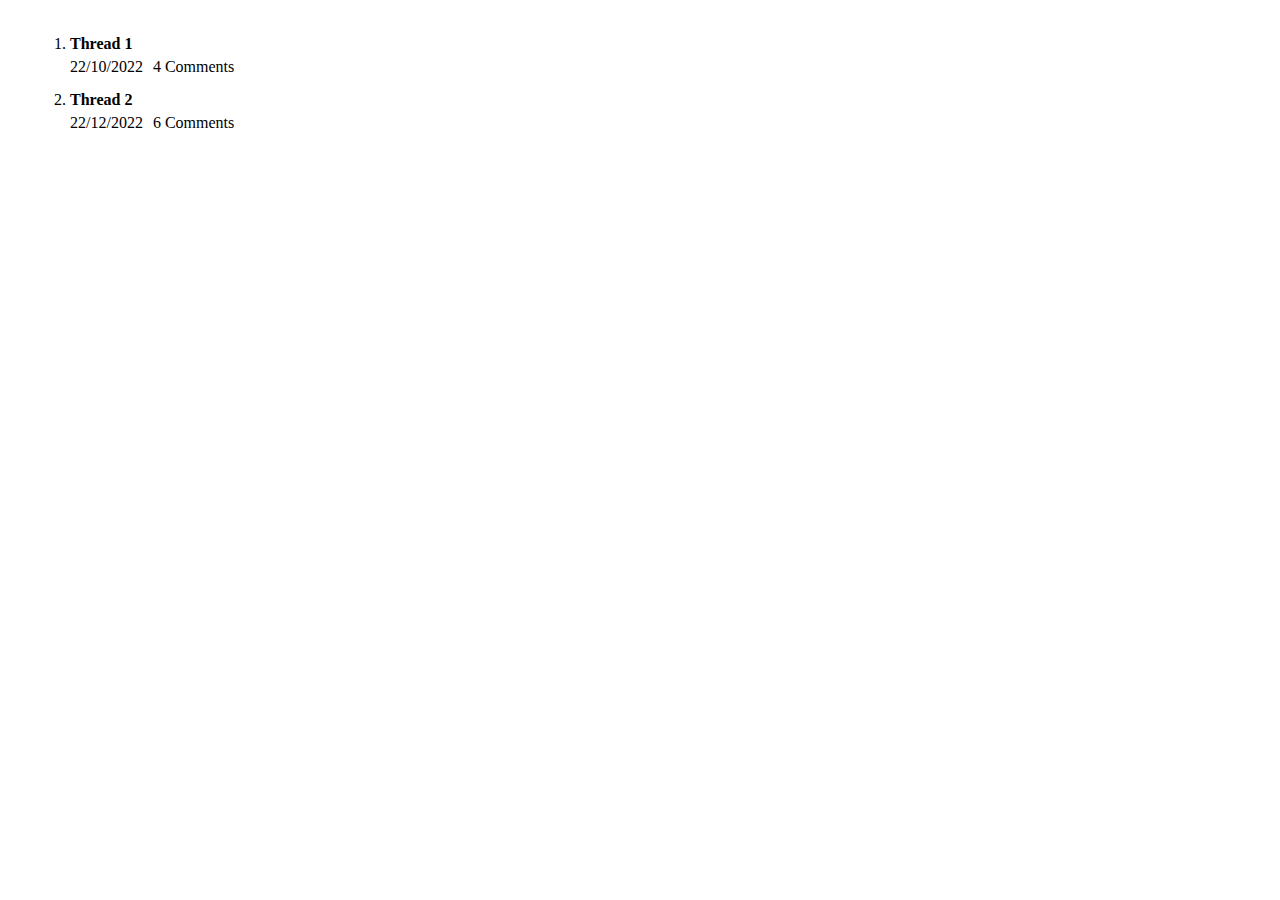
<file: community/index.html>
<!DOCTYPE html>
<html lang="en">
<head>
    <meta charset="UTF-8">
    <meta http-equiv="X-UA-Compatible" content="IE=edge">
    <meta name="viewport" content="width=device-width, initial-scale=1.0">
    <title>Peti | Community</title>
</head>
<body>
      <ol>
        <li class="row">
            <a href="/item">
                <h4 class="title">
                    Thread 1
                </h4>
                <div class="bottom">
                    <p class="timestamp">
                        22/10/2022
                    </p>
                    <p class="comment-count">
                        4 Comments
                    </p>
                </div>
            </a>
        </li>

        <li class="row">
            <a href="/item">
                <h4 class="title">
                    Thread 2
                </h4>
                <div class="bottom">
                    <p class="timestamp">
                        22/12/2022
                    </p>
                    <p class="comment-count">
                        6 Comments
                    </p>
                </div>
            </a>
        </li>
      </ol>
      <style>
        body {
            margin: 30px;
        }
        a {
            text-decoration: none;
            color: black;
        }
        h4 {
            margin: 0; 
        }
        p {
            margin: 5px 0;
        }
        .top-bar {
            background-color: skyblue;
            padding: 0 40px;
        }
        .row {
            padding: 5px 0;
        }
        .bottom {
            display: flex;
        }
        .timestamp {
            padding-right: 10px;
        }
      </style>
</body>
</html>
</file>
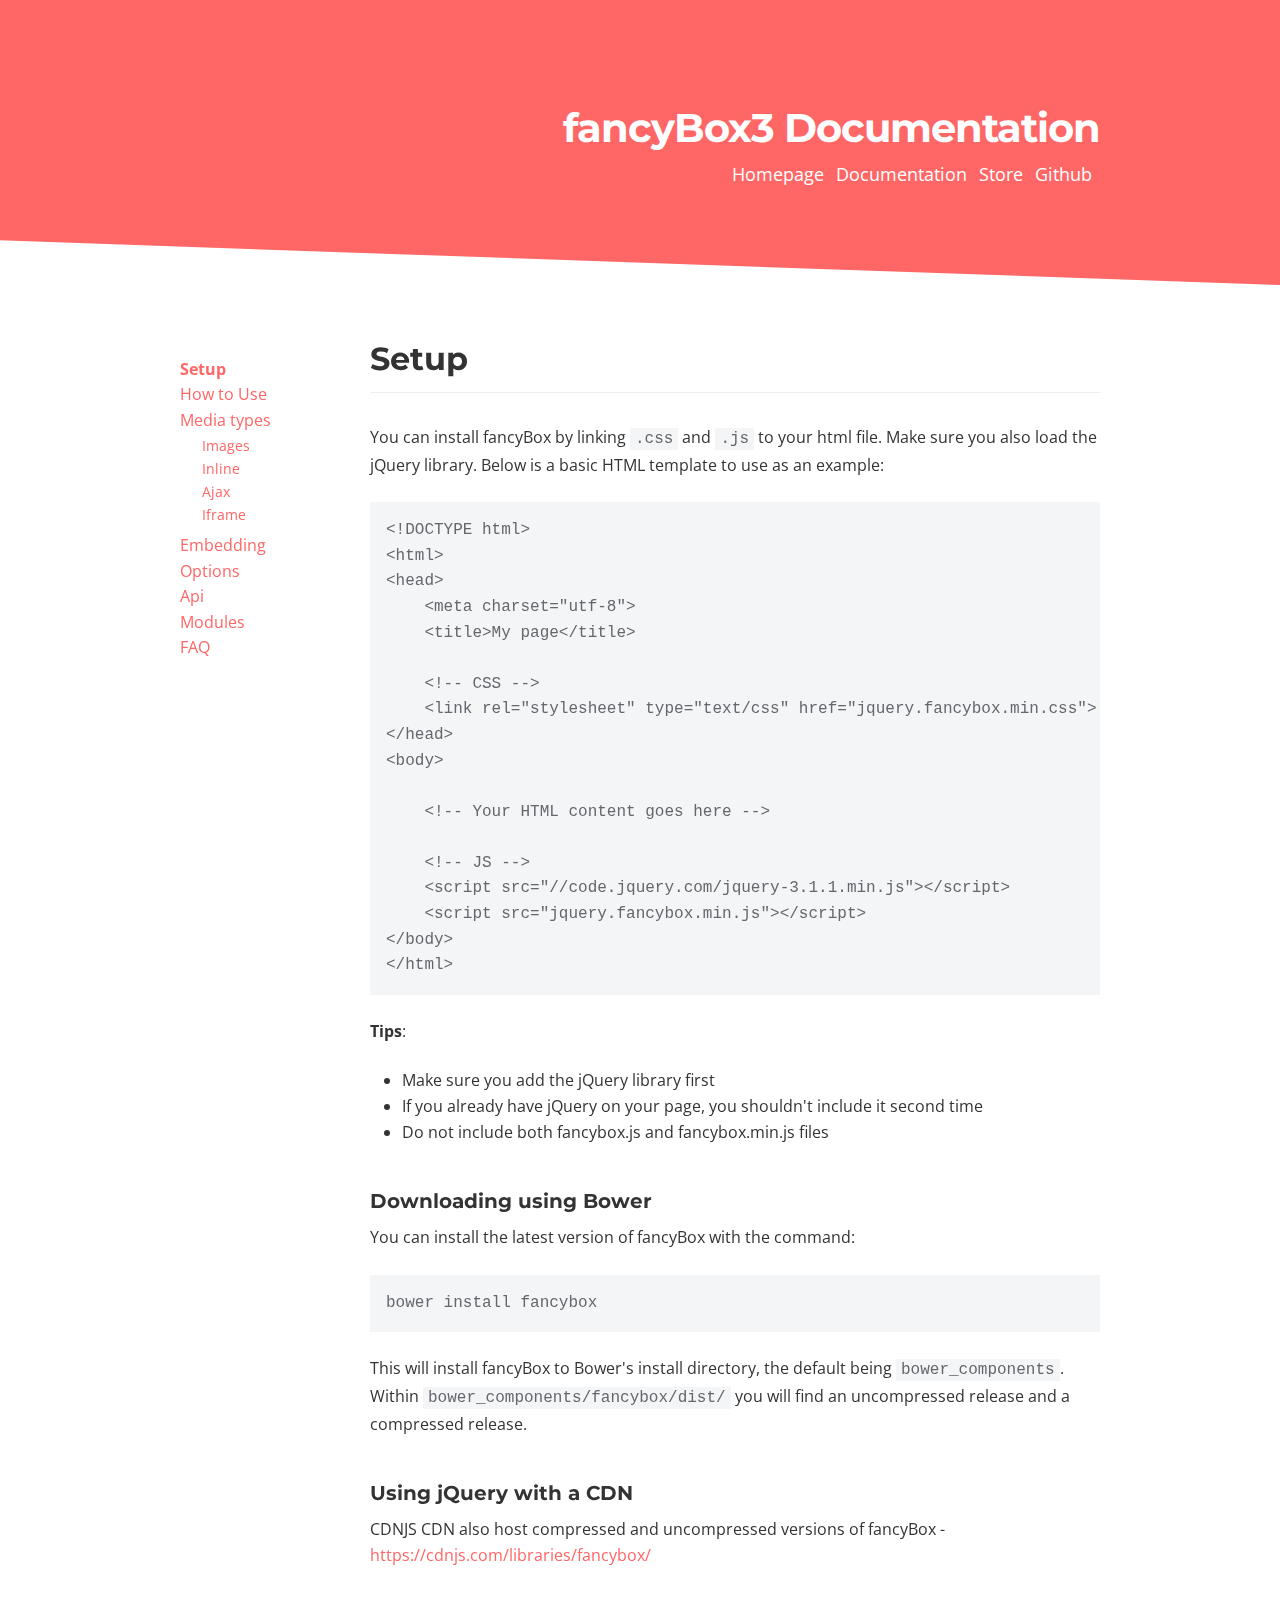
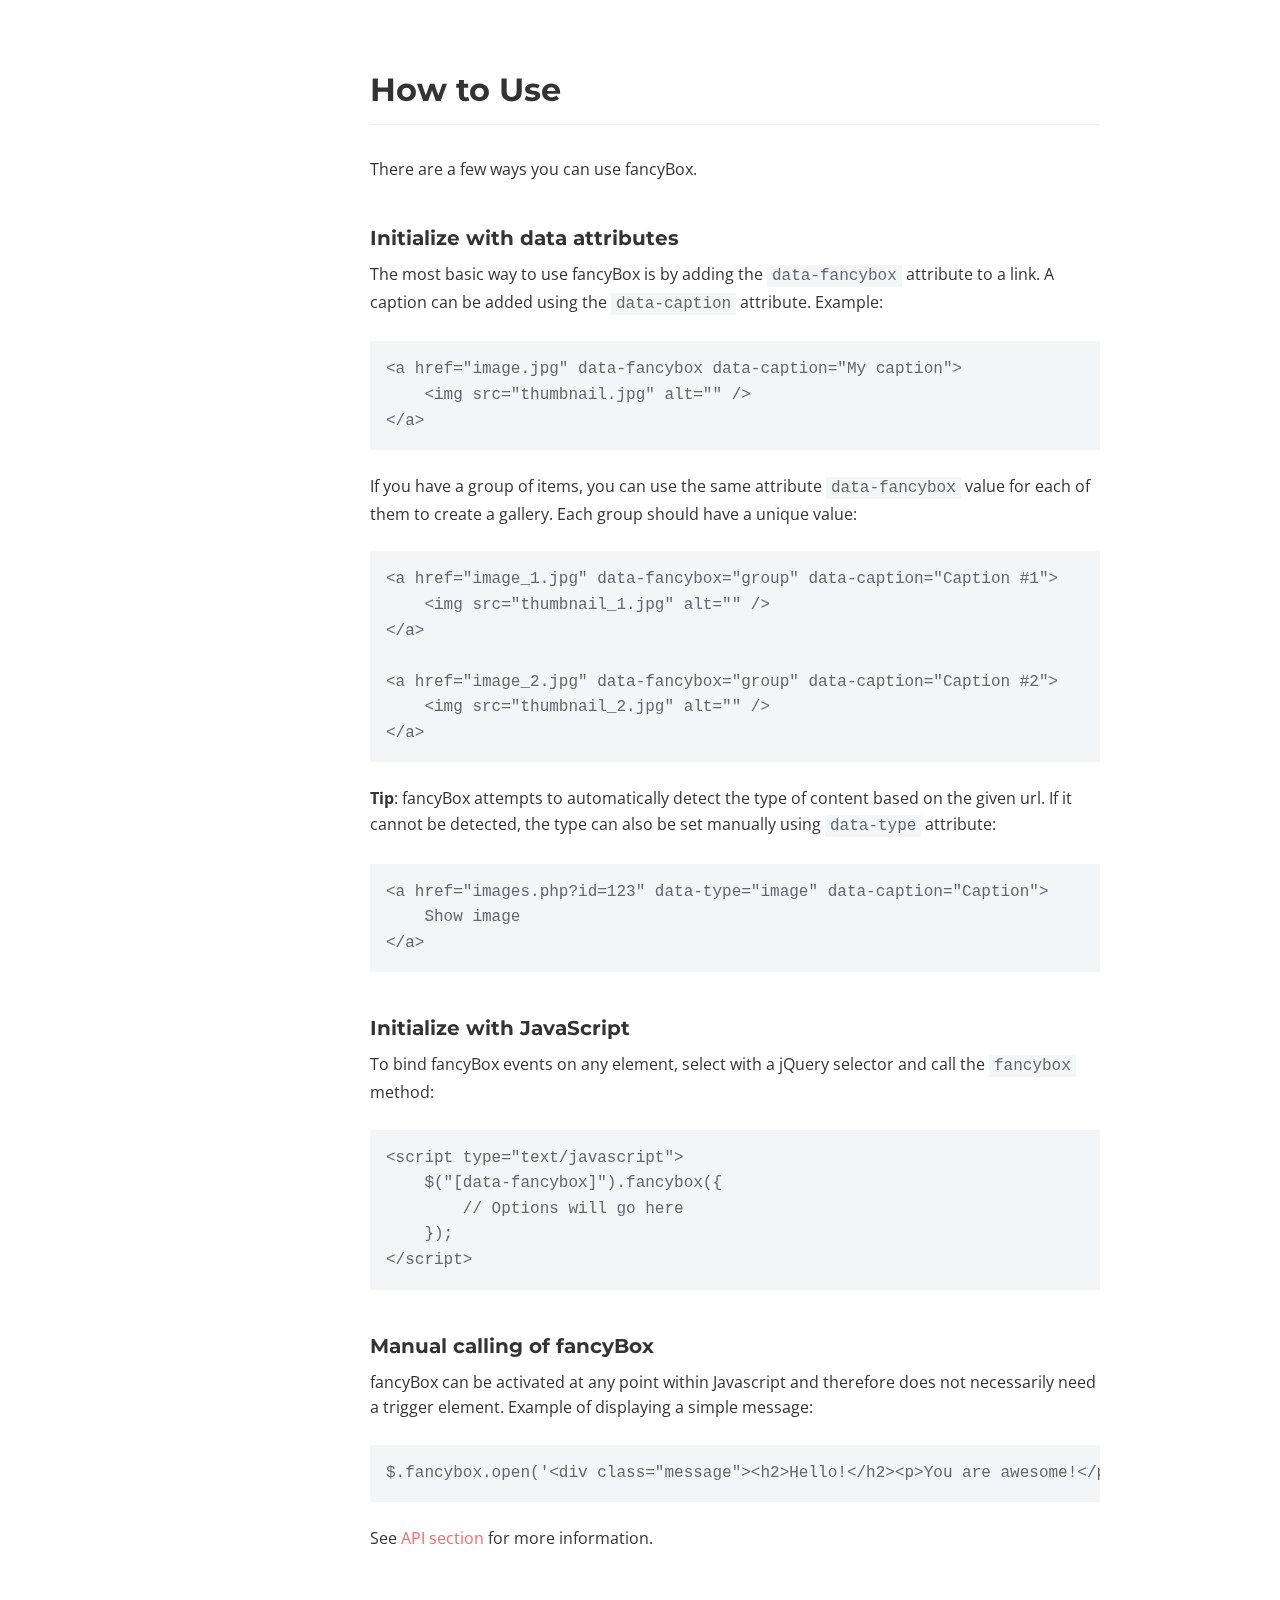
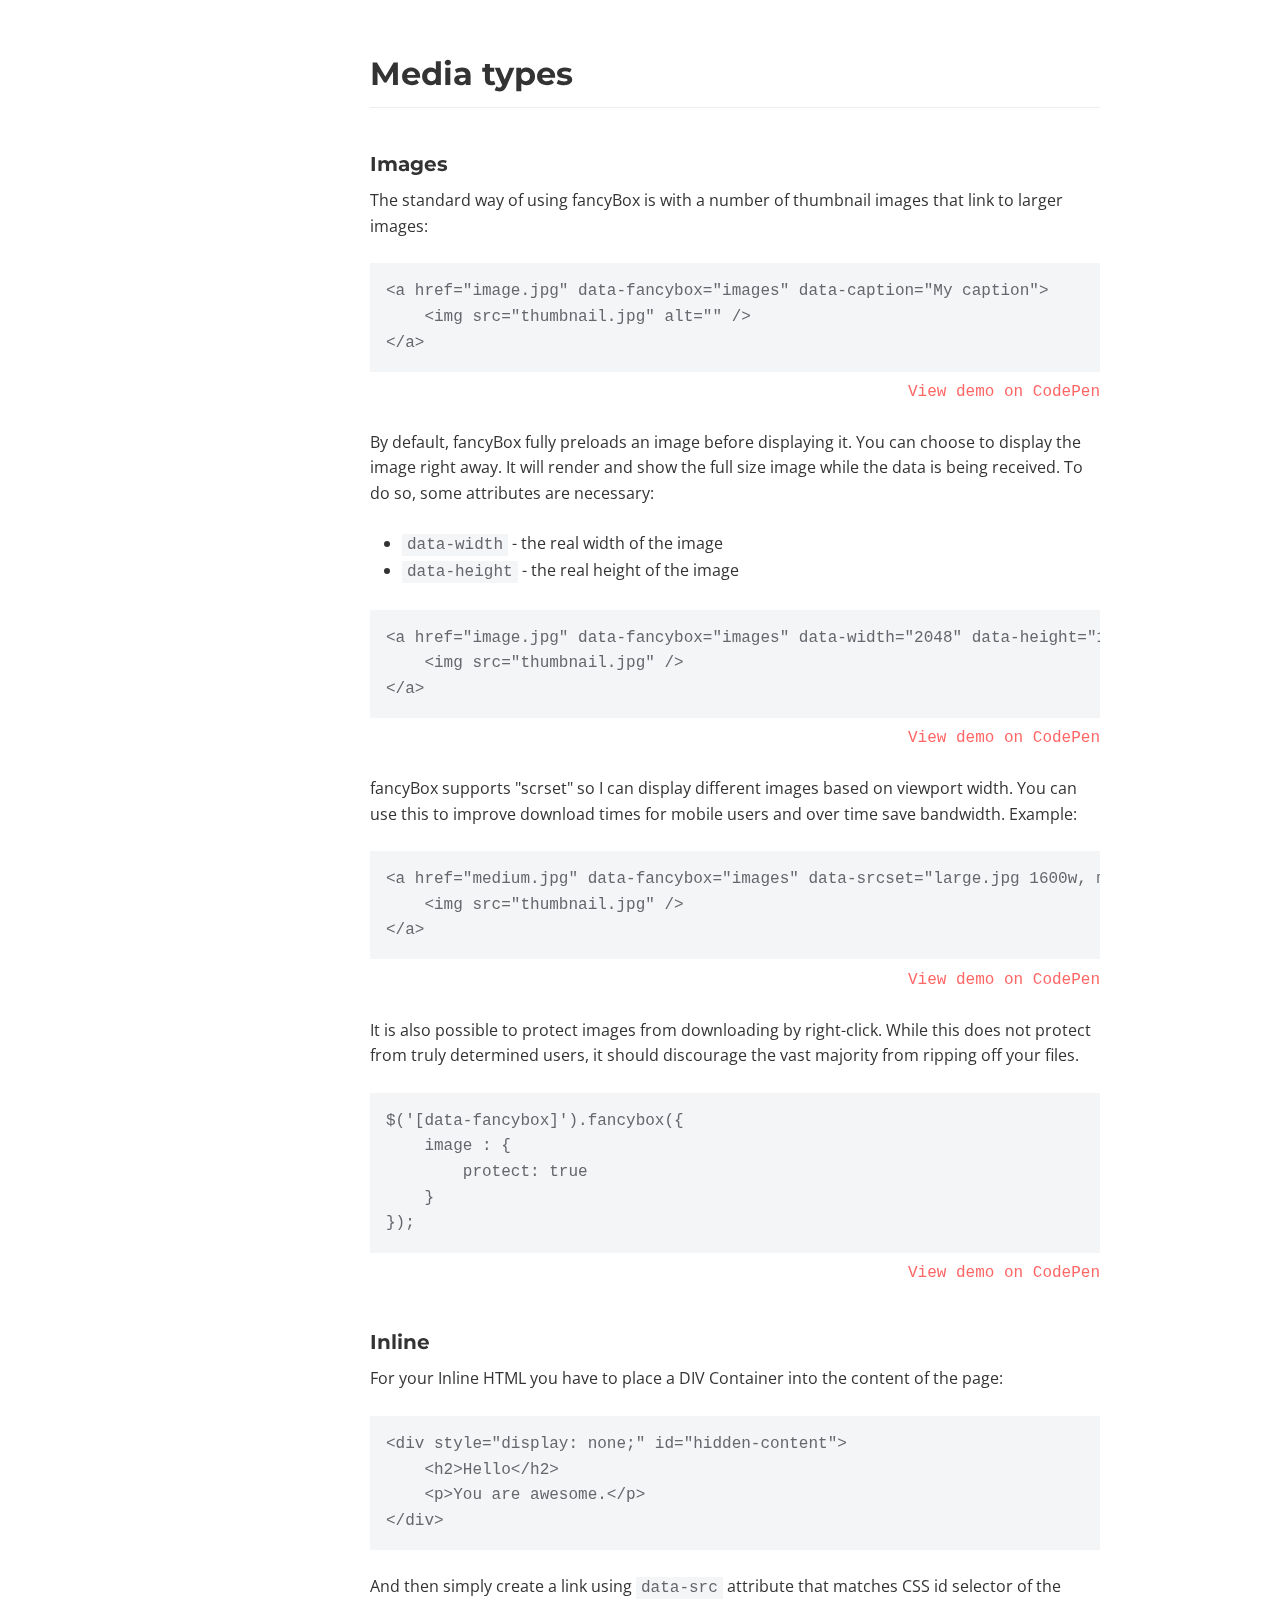
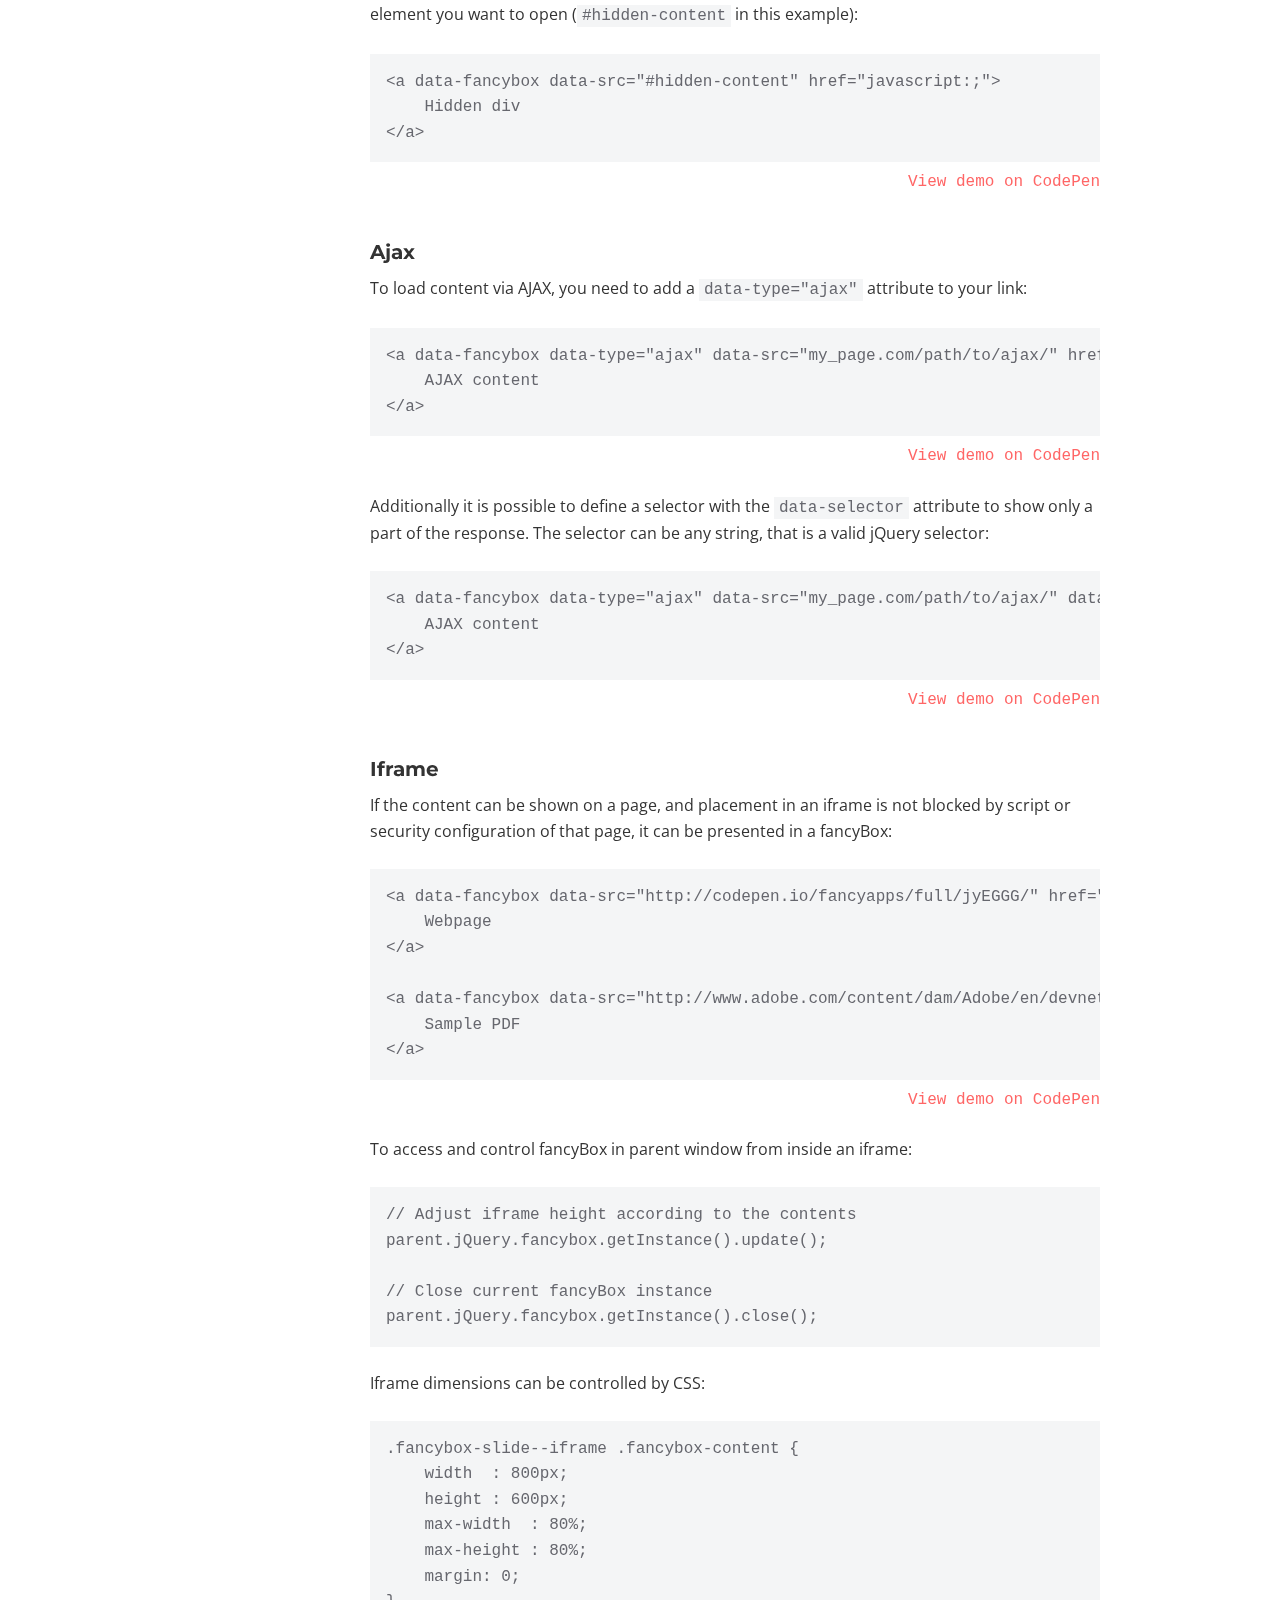
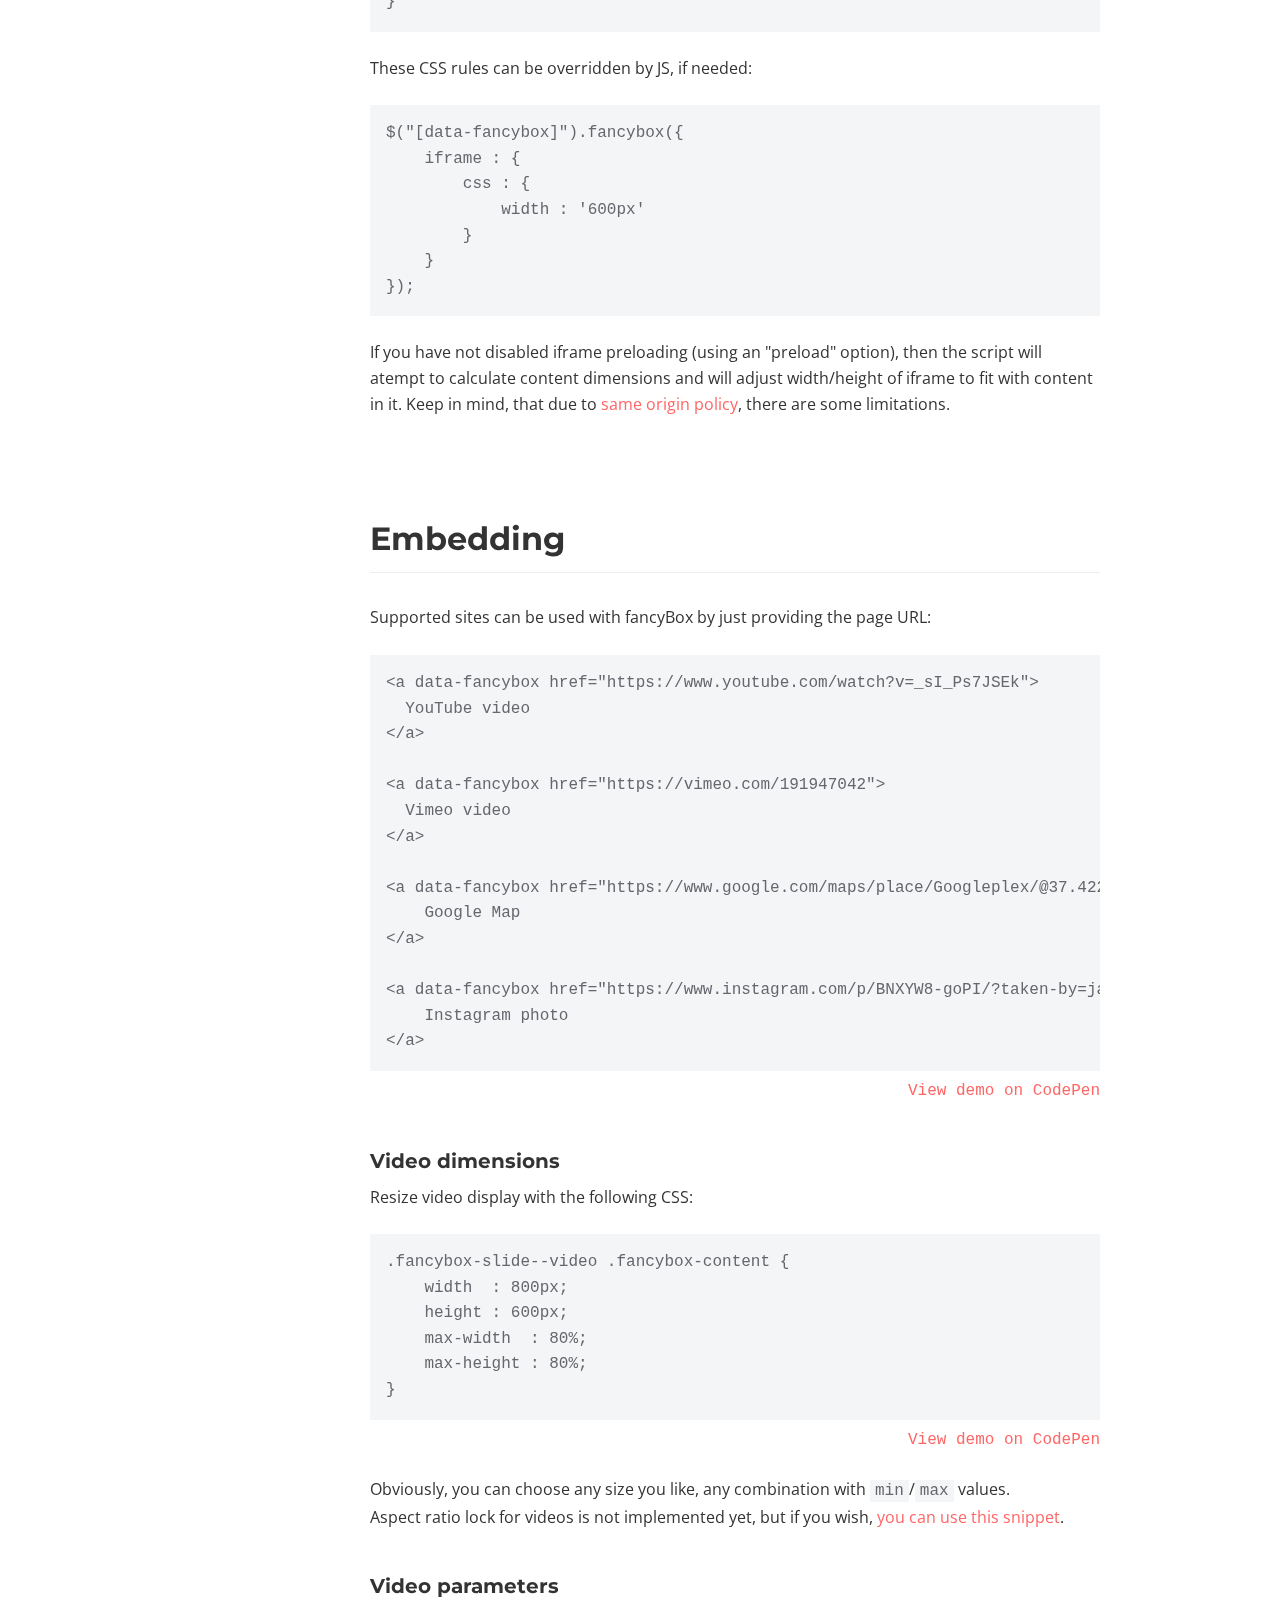
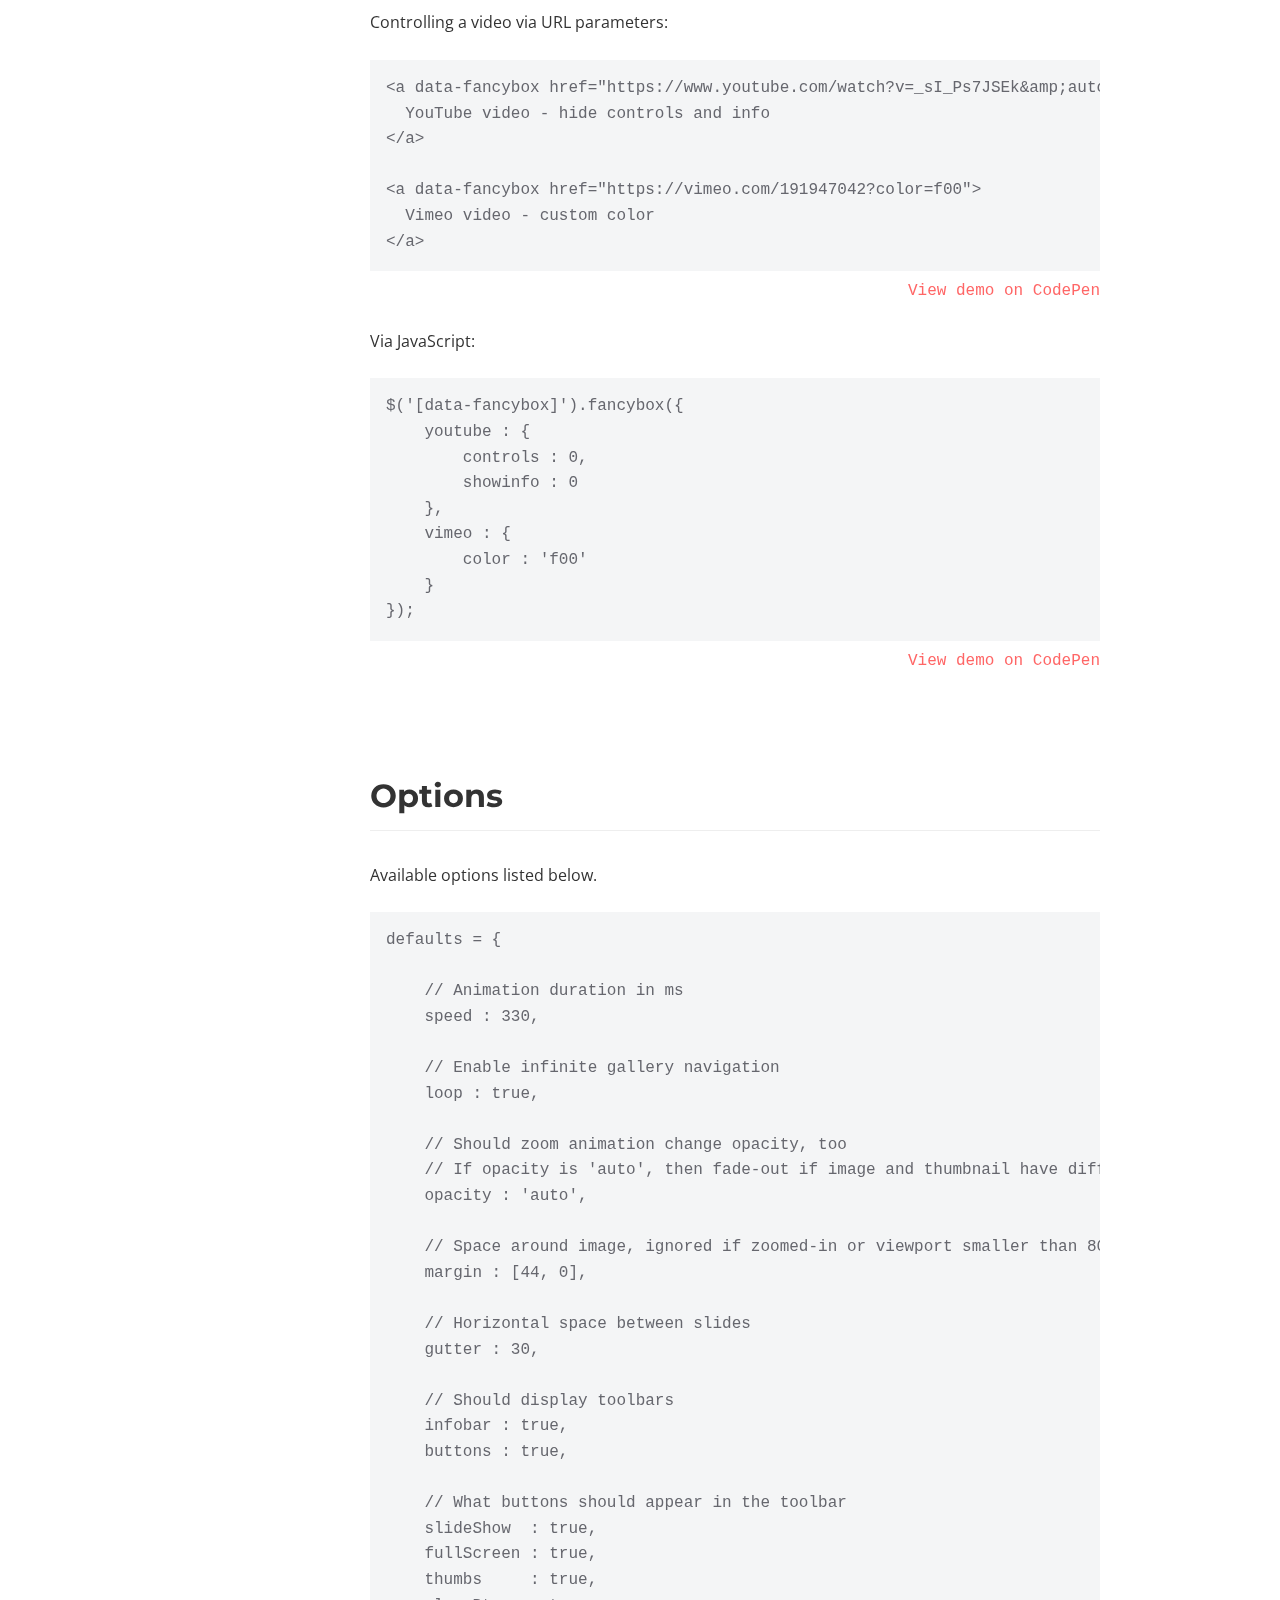
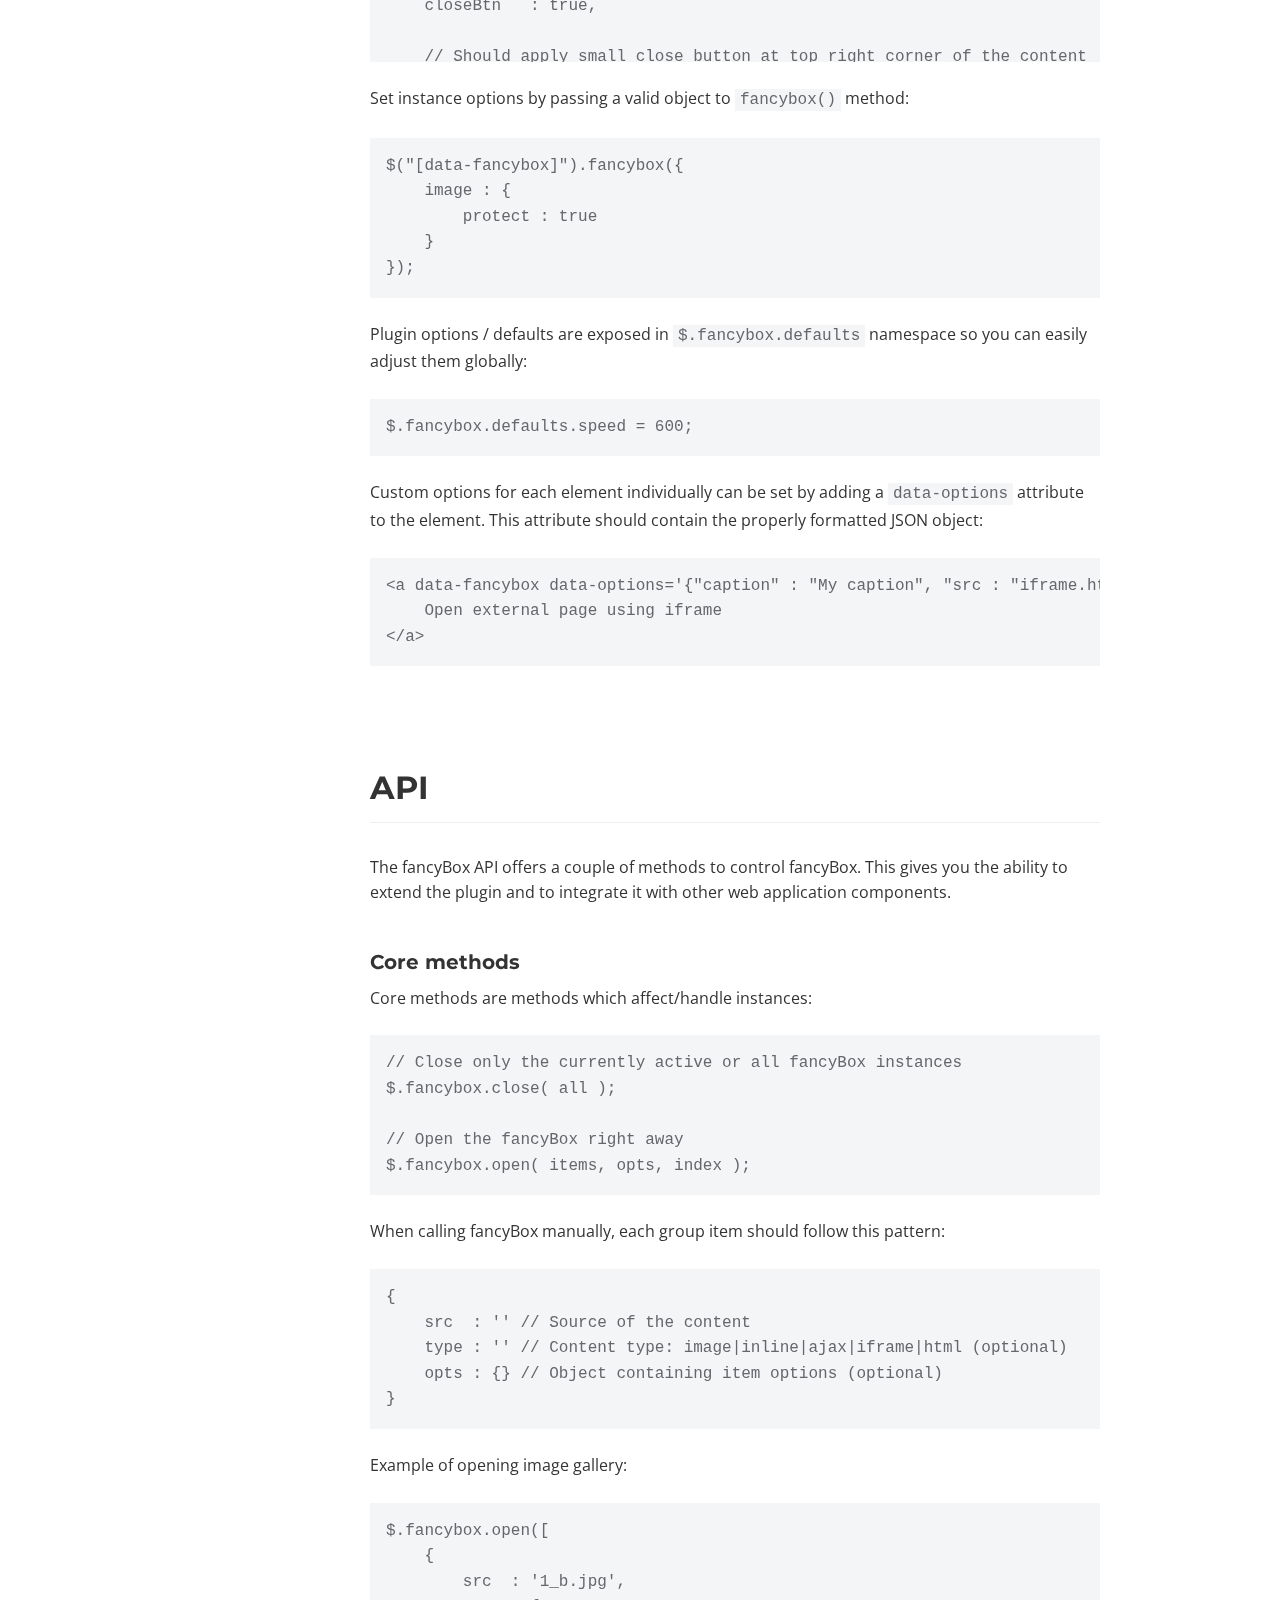
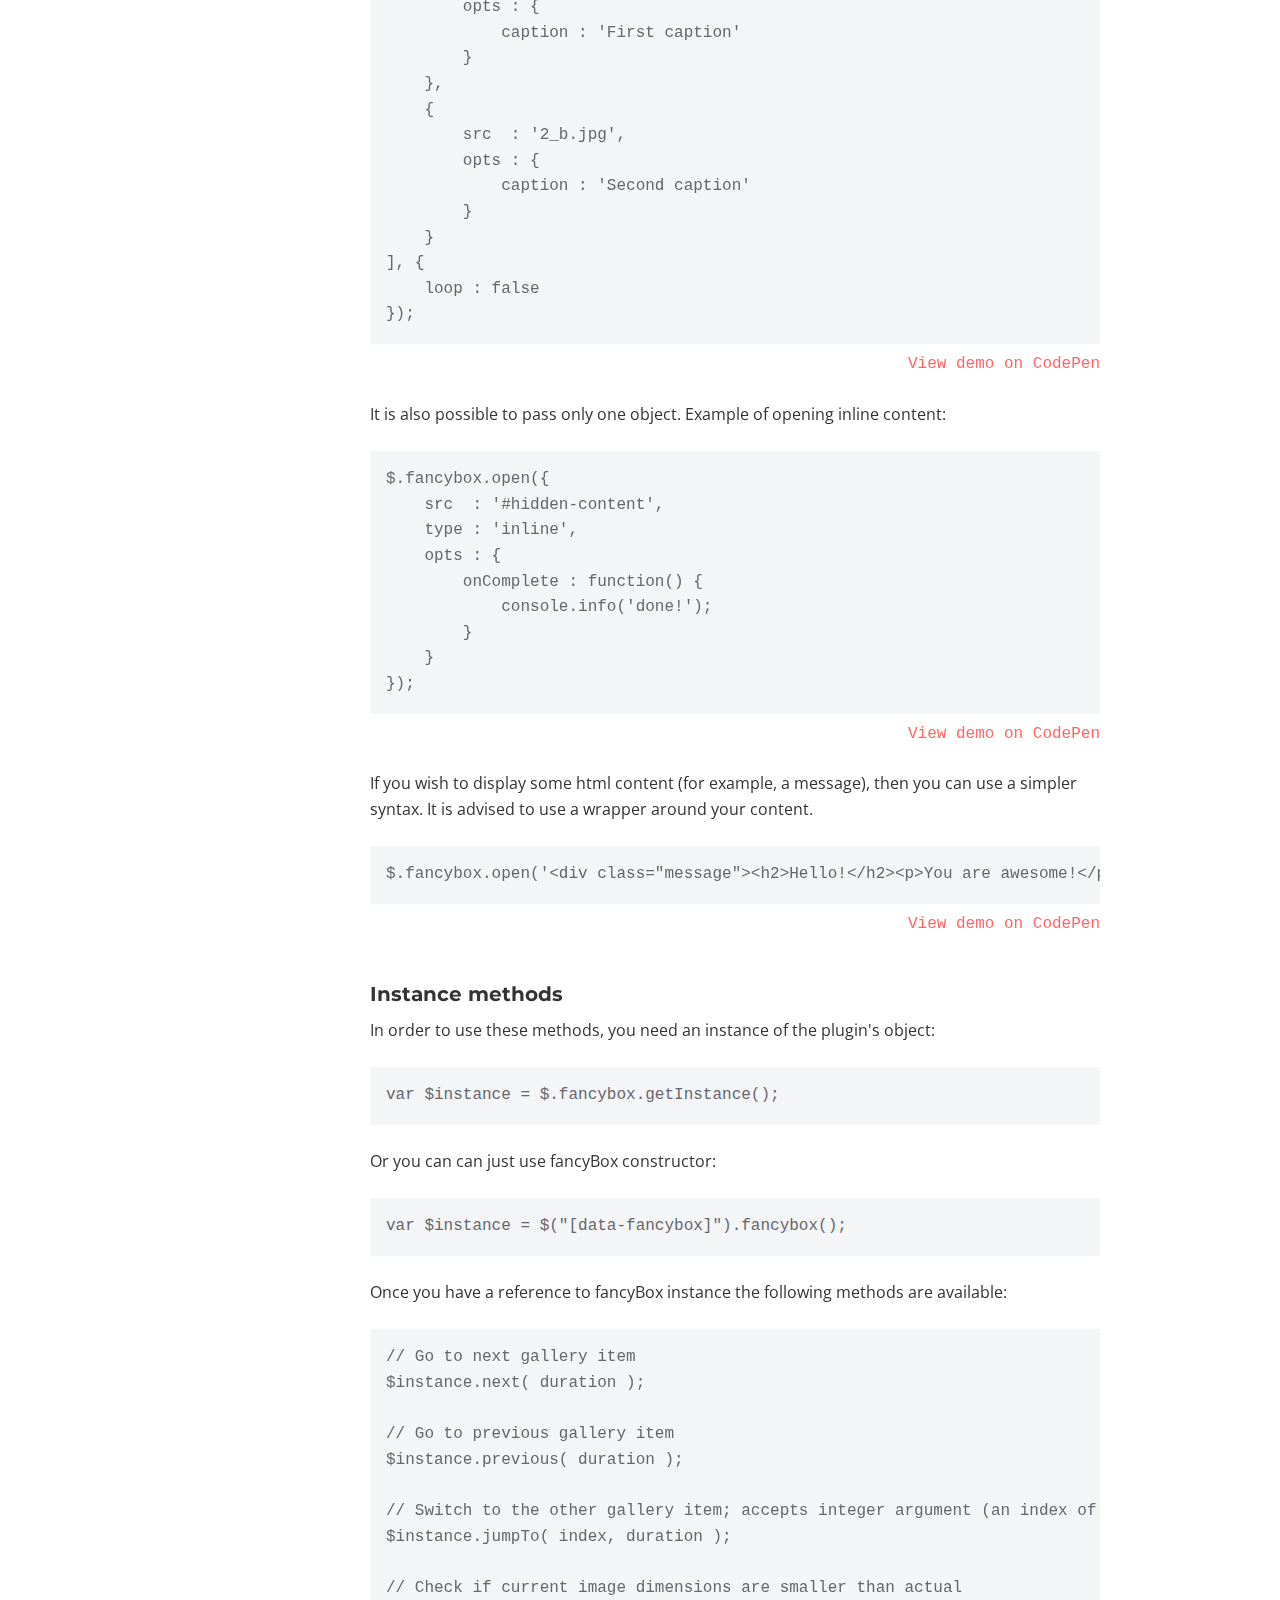
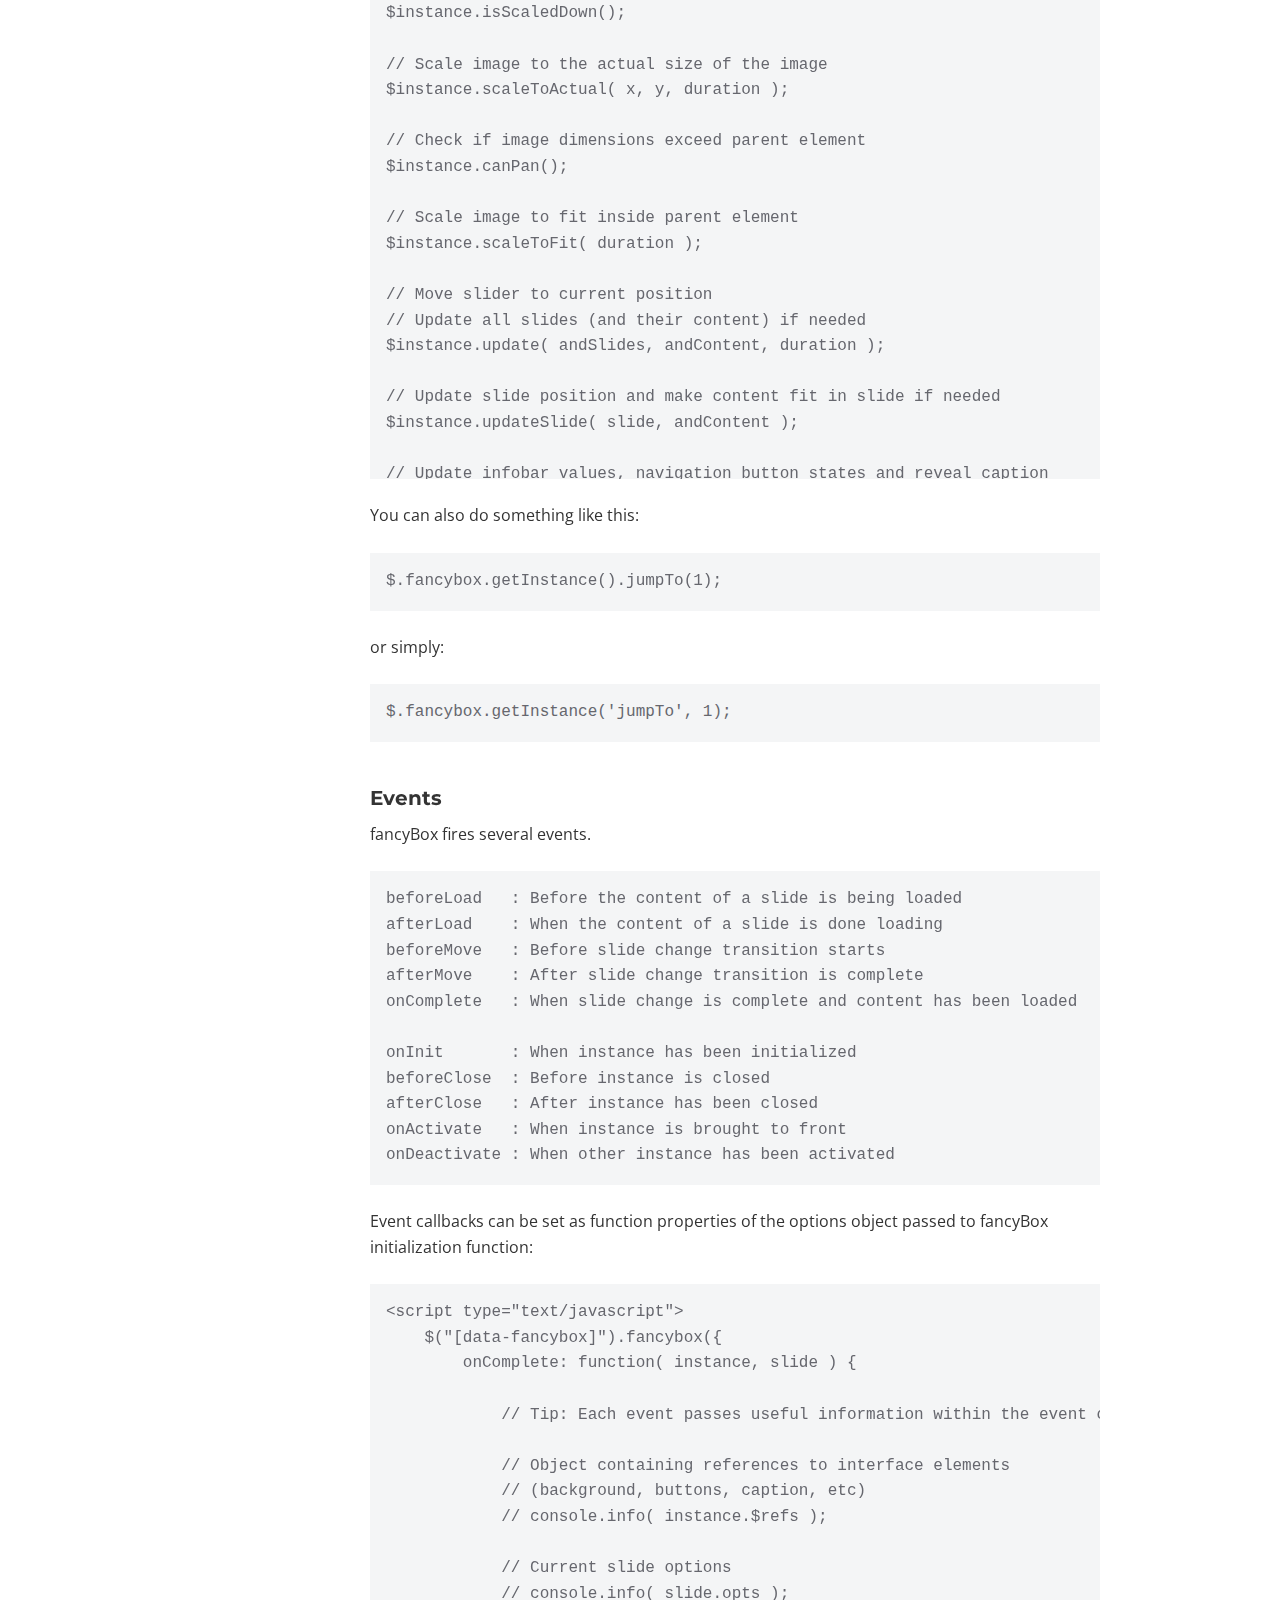
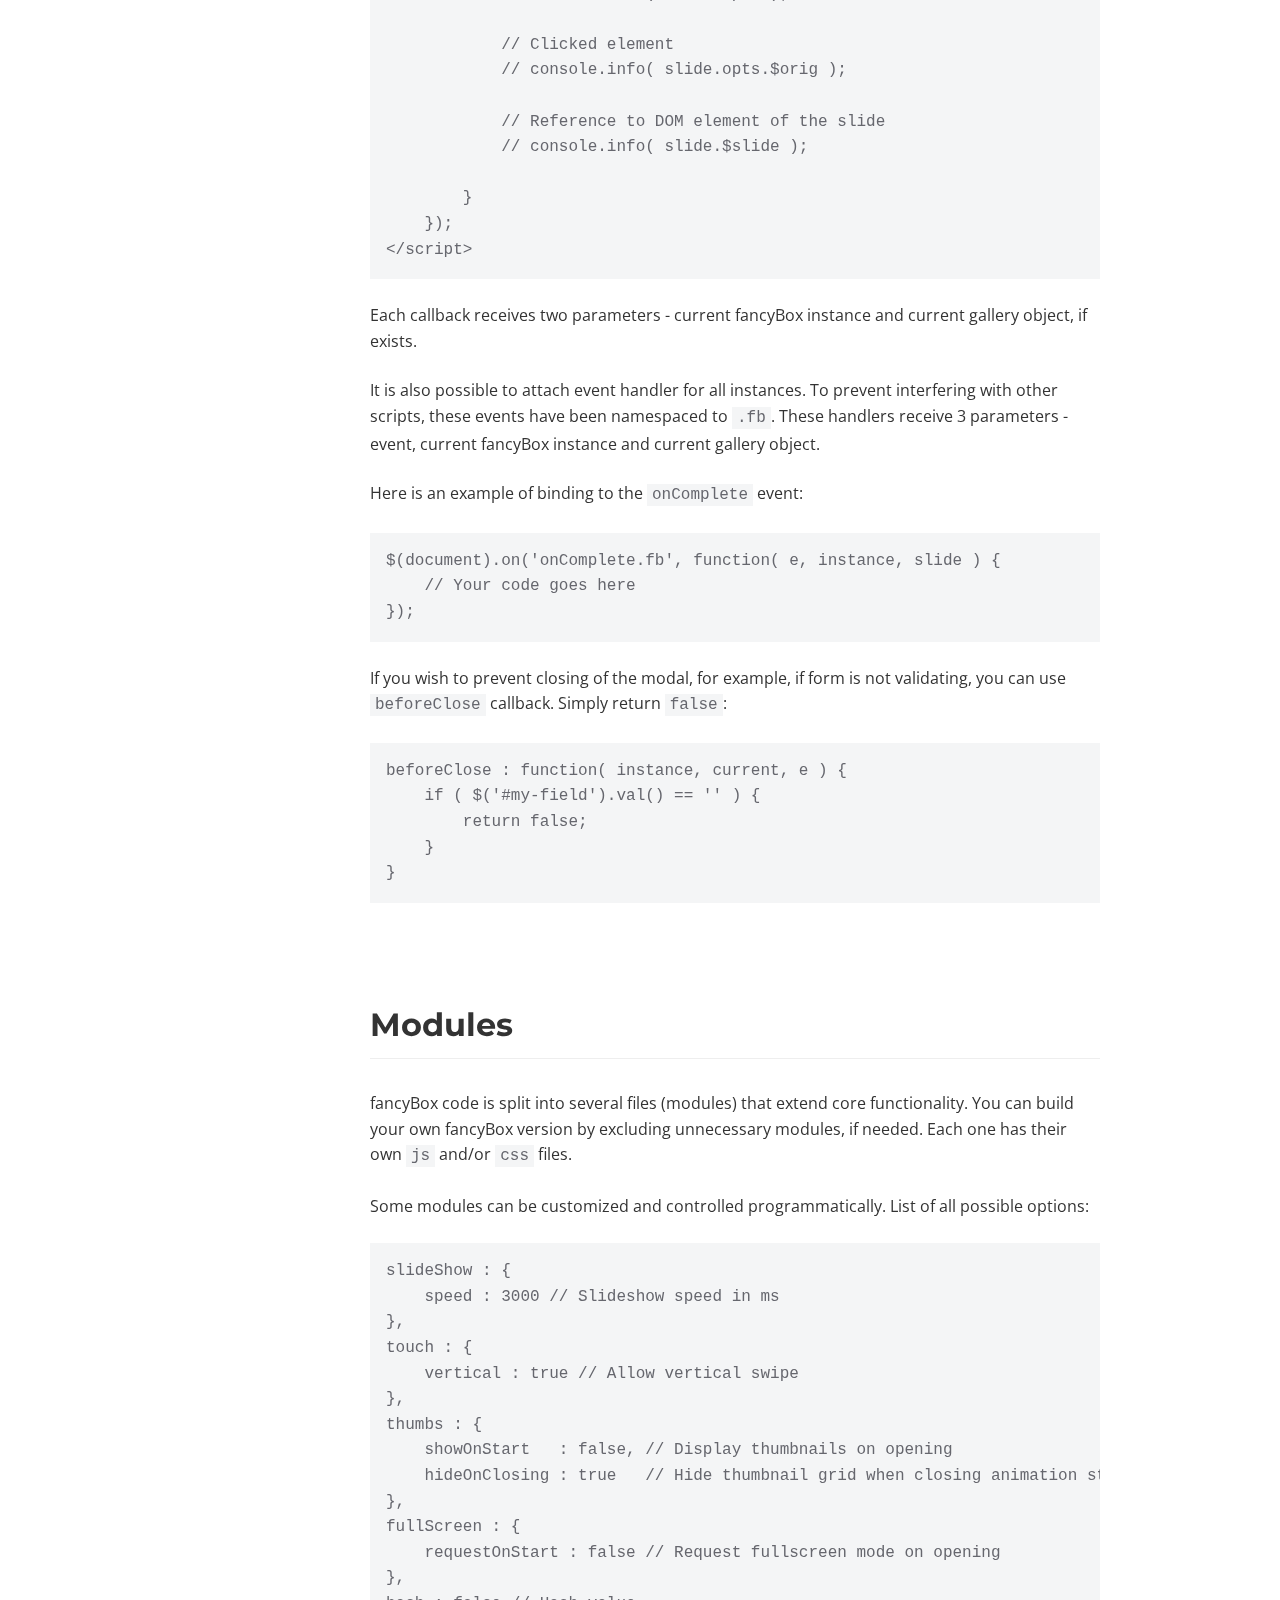
<file: vendor/fancybox/docs/index.html>
<!doctype html>
<html>
<head>
	<title>fancyBox - touch enabled, responsive and fully customizable lightbox script</title>

	<meta name="viewport" content="user-scalable=no, width=device-width, initial-scale=1.0, maximum-scale=1.0">
	<meta content="text/html;charset=utf-8" http-equiv="Content-Type">

	<link href="https://fonts.googleapis.com/css?family=Montserrat:400,700|Open+Sans:400,700" rel="stylesheet" />

	<script src="//code.jquery.com/jquery-3.1.1.min.js"></script>

	<style>
		/* Reset */

		html, body, div, span, applet, object, iframe, h1, h2, h3, h4, h5, h6, p, blockquote, pre, a, abbr, acronym, address, big, cite, code, del, dfn, em, img, ins, kbd, q, s, samp, small, strike, strong, sub, sup, tt, var, b, u, i, center, dl, dt, dd, ol, ul, li, fieldset, form, label, legend, table, caption, tbody, tfoot, thead, tr, th, td, article, aside, canvas, details, embed, figure, figcaption, footer, header, hgroup, menu, nav, output, ruby, section, summary, time, mark, audio, video {
			margin: 0;
			padding: 0;
			border: 0;
			font-size: 100%;
			font: inherit;
			vertical-align: baseline;
		}

		html {
		 	box-sizing: border-box;
		}

		*, *:before, *:after {
		 	box-sizing: inherit;
		}

		article, aside, details, figcaption, figure, footer, header, hgroup, menu, nav, section {
			display: block;
		}

		table {
			border-collapse: collapse;
			border-spacing: 0;
		}

		/* Common styling */

		body {
			-webkit-text-size-adjust: none;
			font-family: 'Open Sans', 'Helvetica Neue', Helvetica, Arial, sans-serif;
			font-size: 16px;
			line-height: 1.6;
			color: #333;
		}

		h1, h2, h3 {
			font-family: 'Montserrat', 'Helvetica Neue', Helvetica, Arial, sans-serif;
			font-weight: 700;
			color: #333;
		}

		a {
			color: #FF6666;
			text-decoration: none;
		}

		a:hover {
			text-decoration: underline;
		}

		a.active {
			font-weight: bold;
		}

		h1, h2, h3 {
		    font-family: 'Montserrat', sans-serif;
		    font-weight: 700;
		    color: #333;
		}

		h1 {
			font-size: 2.5em;
			font-weight: bold;
			letter-spacing: -1px;
		}

		h1 a:hover {
			text-decoration: none;
		}

		h2 {
			margin: 3em 0 1em 0;
			padding-bottom: 0.25em;
			font-size: 2em;
			border-bottom: 1px solid #eee;
		}

		h2:first-of-type {
			margin-top: 0;
		}

		h3 {
			margin-top: 2em;
			font-size: 1.25em;
		}

		b {
			font-weight: 700;
		}

		p {
			margin: 0.5em 0 1.5em 0;
		}

		p:last-child {
			margin-bottom: 0;
		}

		ul {
		    padding-left: 2em;
		    margin: 0.5em 0 1.5em 0;
		}

		pre, code, .demo {
			font-family: Consolas,"Liberation Mono",Courier,monospace;
		}

		pre, code {
			background: #F4F5F6;
			color: #66676E;
		}

		pre {
			padding: 1em;
			margin-bottom: 1.5em;
			overflow: auto;
			max-height: calc(100vh - 150px);
			-moz-tab-size: 4;
			tab-size: 4;
		}

		code {
			padding: 2px 5px;
		}

		pre code {
			padding: 0;
		}

		.demo {
			margin-top: -1em;
			text-align: right;
		}


		/* Layout */

		header {
			position: relative;
			padding: 6em 0 6em 0;
			margin-bottom: 3em;
			background: #FF6666;
			color: #fff;
			text-align: right;
		}

		header:before {
			content: '';
			position: absolute;
			left: 0;
			right: 0;
			top: 100%;
			height: 500px;
			background: #fff;
			-webkit-transform-origin: right;
			    -ms-transform-origin: right;
			       transform-origin: right;
			-webkit-transform: skewY(2deg);
			    -ms-transform: skewY(2deg);
			        transform: skewY(2deg);
		}

		.content {
			position: relative;
			max-width: 1020px;
			margin: 0 auto;
			padding: 0 50px;
		}

		section .content {
			padding-left: 240px;
		}

		footer .content {
			padding: 6em 50px 3em 240px;
		}

		aside {
			position: absolute;
			top: 0;
			left : 50px;
			width: 200px;
		}

		/* Header */

		header h1, header h1 a {
			color: #fff;
		}

		header ul {
			margin: 0;
			padding: 0;
			list-style: none;
		}

		header ul li {
			display: inline-block;
			margin-right: 0.5em;
		}

		header ul li a {
			font-size: 1.125em;
			color: #fff;
		}

		/* Sidebar */

		aside ul {
			position: relative;;
			top: 0;
			list-style: none;
			padding: 1.5em 0;
			margin: 0;
		}

		aside ul ul {
			padding: 0 0 0.5em 1.5em;
			font-size: 90%;
		}

		@media all and (max-width: 800px) {

			aside {
				position: relative;
				left: 0;
			}

			.content {
				padding: 0 25px;
			}

			section .content,
			footer .content {
				padding-left: 25px;
			}

		}

	</style>
</head>
<body>

	<header>
		<div class="content">
			<h1><a href="http://fancyapps.com/fancybox/3/">fancyBox3</a> Documentation</h1>

			<ul>
				<li><a href="http://fancyapps.com/fancybox/3/">Homepage</a></li>
				<li><a href="http://fancyapps.com/fancybox/3/docs/">Documentation</a></li>
				<li><a href="http://fancyapps.com/store/">Store</a></li>
				<li><a href="https://github.com/fancyapps/fancybox">Github</a></li>
			</ul>
		</div>
	</header>

	<section>
		<div class="content">

			<aside>
				<ul class="sticky">
					<li><a href="#setup">Setup</a></li>
					<li><a href="#usage">How to Use</a></li>
					<li>
						<a href="#media_types">Media types</a>

						<ul>
							<li><a href="#images">Images</a></li>
							<li><a href="#inline">Inline</a></li>
							<li><a href="#ajax">Ajax</a></li>
							<li><a href="#iframe">Iframe</a></li>
						</ul>
					</li>
					<li><a href="#embedding">Embedding</a></li>
					<li><a href="#options">Options</a></li>
					<li><a href="#api">Api</a></li>
					<li><a href="#modules">Modules</a></li>
					<li><a href="#faq">FAQ</a></li>
				</ul>
			</aside>

<!--

	Setup
	=====

-->
			<h2 id="setup">Setup</h2>

			<p>
				You can install fancyBox by linking <code>.css</code> and <code>.js</code> to your html file.

				Make sure you also load the jQuery library.
				Below is a basic HTML template to use as an example:
			</p>

			<pre>&lt;!DOCTYPE html&gt;
&lt;html&gt;
&lt;head&gt;
	&lt;meta charset=&quot;utf-8&quot;&gt;
	&lt;title&gt;My page&lt;/title&gt;

	&lt;!-- CSS --&gt;
	&lt;link rel=&quot;stylesheet&quot; type=&quot;text/css&quot; href=&quot;jquery.fancybox.min.css&quot;&gt;
&lt;/head&gt;
&lt;body&gt;

	&lt;!-- Your HTML content goes here --&gt;

	&lt;!-- JS --&gt;
	&lt;script src=&quot;//code.jquery.com/jquery-3.1.1.min.js&quot;&gt;&lt;/script&gt;
	&lt;script src=&quot;jquery.fancybox.min.js&quot;&gt;&lt;/script&gt;
&lt;/body&gt;
&lt;/html&gt;
</pre>

			<p><b>Tips</b>:</p>

			<ul>
				<li>Make sure you add the jQuery library first</li>
				<li>If you already have jQuery on your page, you shouldn't include it second time</li>
				<li>Do not include both fancybox.js and fancybox.min.js files</li>
			</ul>

			<h3>Downloading using Bower</h3>

			<p>
				You can install the latest version of fancyBox with the command:
			</p>


			<pre><code>bower install fancybox</code></pre>

			<p>
				This will install fancyBox to Bower's install directory, the default being <code>bower_components</code>. <br />
				Within <code>bower_components/fancybox/dist/</code> you will find an uncompressed release and a compressed release.
			</p>

			<h3>Using jQuery with a CDN</h3>
			
			<p>
				CDNJS CDN also host compressed and uncompressed versions of fancyBox - <br />
				<a href="https://cdnjs.com/libraries/fancybox/" target="_blank">https://cdnjs.com/libraries/fancybox/</a>

			</p>
<!--

	How To Use
	==========

-->
			<h2 id="usage">How to Use</h2>

			<p>
				There are a few ways you can use fancyBox.
			</p>


			<h3>Initialize with data attributes</h3>

			<p>
				The most basic way to use fancyBox is by adding the <code>data-fancybox</code> attribute to a link.
				A caption can be added using the <code>data-caption</code> attribute. Example:
			</p>

			<pre>&lt;a href="image.jpg" data-fancybox data-caption="My caption"&gt;
	&lt;img src="thumbnail.jpg" alt="" /&gt;
&lt;/a&gt;</pre>

			<p>
				If you have a group of items, you can use the same attribute <code>data-fancybox</code> value for each of them to create a gallery.
				Each group should have a unique value:
			</p>

			<pre>&lt;a href="image_1.jpg" data-fancybox="group" data-caption="Caption #1"&gt;
	&lt;img src="thumbnail_1.jpg" alt="" /&gt;
&lt;/a&gt;

&lt;a href="image_2.jpg" data-fancybox="group" data-caption="Caption #2"&gt;
	&lt;img src="thumbnail_2.jpg" alt="" /&gt;
&lt;/a&gt;
</pre>

			<p>
				<b>Tip</b>:

				fancyBox attempts to automatically detect the type of content based on the given url.

				If it cannot be detected, the type can also be set manually using <code>data-type</code> attribute:

				<pre>&lt;a href="images.php?id=123" data-type="image" data-caption="Caption"&gt;
	Show image
&lt;/a&gt;</pre>
			</p>



			<h3>Initialize with JavaScript</h3>

			<p>
				To bind fancyBox events on any element, select with a jQuery selector and call the <code>fancybox</code> method:
			</p>

			<pre><code>&lt;script type=&quot;text/javascript&quot;&gt;
	$(&quot;[data-fancybox]&quot;).fancybox({
		// Options will go here
	});
&lt;/script&gt;</code></pre>


			<h3>Manual calling of fancyBox</h3>

			<p>
				fancyBox can be activated at any point within Javascript and therefore does not necessarily need a trigger element.

				Example of displaying a simple message:
			</p>

			<pre><code>$.fancybox.open('&lt;div class=&quot;message&quot;&gt;&lt;h2&gt;Hello!&lt;/h2&gt;&lt;p&gt;You are awesome!&lt;/p&gt;&lt;/div&gt;');</code></pre>

			<p>
				See <a href="#api">API section</a> for more information.
			</p>

<!--

	Examples
	=========

-->
			<h2 id="media_types">Media types</h2>


			<h3 id="images">Images</h3>

			<p>
				The standard way of using fancyBox is with a number of thumbnail images that link to larger images:
			</p>

			<pre><code>&lt;a href="image.jpg" data-fancybox="images" data-caption="My caption"&gt;
	&lt;img src="thumbnail.jpg" alt="" /&gt;
&lt;/a&gt;</code></pre>

			<p class="demo">
				<a href="http://codepen.io/fancyapps/pen/jyEGGG/?editors=1000" target="_blank">View demo on CodePen</a>
			</p>

			<p>
				By default, fancyBox fully preloads an image before displaying it.
				You can choose to display the image right away.
				It will render and show the full size image while the data is being received.
				To do so, some attributes are necessary:
			</p>

			<ul>
				<li><code>data-width</code>  - the real width of the image</li>
				<li><code>data-height</code> - the real height of the image</li>
			</ul>

			<pre><code>&lt;a href=&quot;image.jpg&quot; data-fancybox=&quot;images&quot; data-width=&quot;2048&quot; data-height=&quot;1365&quot;&gt;
    &lt;img src=&quot;thumbnail.jpg&quot; /&gt;
&lt;/a&gt;</code></pre>
			<p class="demo">
				<a href="http://codepen.io/fancyapps/pen/wgBrXd?editors=1000" target="_blank">View demo on CodePen</a>
			</p>

			<p>
				fancyBox supports "scrset" so I can display different images based on viewport width. You can use this to improve download times for mobile users and over time save bandwidth.
				Example:
			</p>

			<pre><code>&lt;a href=&quot;medium.jpg&quot; data-fancybox=&quot;images&quot; data-srcset=&quot;large.jpg 1600w, medium.jpg 1200w, small.jpg 640w&quot;&gt;
	&lt;img src=&quot;thumbnail.jpg&quot; /&gt;
&lt;/a&gt;</code></pre>
			<p class="demo">
				<a href="https://codepen.io/fancyapps/pen/bqbpbO?editors=1000" target="_blank">View demo on CodePen</a>
			</p>

			<p>
				It is also possible to protect images from downloading by right-click.
				While this does not protect from truly determined users, it should discourage the vast majority from ripping off your files.
			</p>

			<pre><code>$('[data-fancybox]').fancybox({
	image : {
		protect: true
	}
});</code></pre>
			<p class="demo">
				<a href="http://codepen.io/fancyapps/pen/RKKqLx?editors=1010" target="_blank">View demo on CodePen</a>
			</p>


			<h3 id="inline">Inline</h3>

			<p>
				For your Inline HTML you have to place a DIV Container into the content of the page:
			</p>

			<pre><code>&lt;div style=&quot;display: none;&quot; id=&quot;hidden-content&quot;&gt;
	&lt;h2&gt;Hello&lt;/h2&gt;
	&lt;p&gt;You are awesome.&lt;/p&gt;
&lt;/div&gt;</code></pre>

			<p>
				And then simply create a link using <code>data-src</code> attribute that matches CSS id selector of the element you want to open (<code>#hidden-content</code> in this example):
			</p>

			<pre><code>&lt;a data-fancybox data-src=&quot;#hidden-content&quot; href=&quot;javascript:;&quot;&gt;
	Hidden div
&lt;/a&gt;</code></pre>
			<p class="demo">
				<a href="http://codepen.io/fancyapps/pen/MJYOOd?editors=1000" target="_blank">View demo on CodePen</a>
			</p>

			<h3 id="ajax">Ajax</h3>

			<p>
				To load content via AJAX, you need to add a <code>data-type="ajax"</code> attribute to your link:
			</p>

			<pre><code>&lt;a data-fancybox data-type=&quot;ajax&quot; data-src=&quot;my_page.com/path/to/ajax/&quot; href=&quot;javascript:;&quot;&gt;
	AJAX content
&lt;/a&gt;</code></pre>
			<p class="demo">
				<a href="http://codepen.io/fancyapps/pen/JEoOvK?editors=1100" target="_blank">View demo on CodePen</a>
			</p>

			<p>
				Additionally it is possible to define a selector with the <code>data-selector</code> attribute to show only a part of the response. The selector can be any string, that is a valid jQuery selector:
			</p>

			<pre><code>&lt;a data-fancybox data-type=&quot;ajax&quot; data-src=&quot;my_page.com/path/to/ajax/&quot; data-selector=&quot;#two&quot; href=&quot;javascript:;&quot;&gt;
	AJAX content
&lt;/a&gt;
</code></pre>
			<p class="demo">
				<a href="http://codepen.io/fancyapps/pen/MJwWKz?editors=1100" target="_blank">View demo on CodePen</a>
			</p>

			<h3 id="iframe">Iframe</h3>

			<p>
				If the content can be shown on a page, and placement in an iframe is not blocked by script or security configuration of that page,
				it can be presented in a fancyBox:
			</p>

			<pre><code>&lt;a data-fancybox data-src=&quot;http://codepen.io/fancyapps/full/jyEGGG/&quot; href=&quot;javascript:;&quot;&gt;
	Webpage
&lt;/a&gt;

&lt;a data-fancybox data-src=&quot;http://www.adobe.com/content/dam/Adobe/en/devnet/acrobat/pdfs/pdf_open_parameters.pdf&quot; href=&quot;javascript:;&quot;&gt;
	Sample PDF
&lt;/a&gt;
</code></pre>
			<p class="demo">
				<a href="http://codepen.io/fancyapps/pen/BpymvO?editors=1000" target="_blank">View demo on CodePen</a>
			</p>


			<p>
				To access and control fancyBox in parent window from inside an iframe:
			</p>

			<pre><code>// Adjust iframe height according to the contents
parent.jQuery.fancybox.getInstance().update();

// Close current fancyBox instance
parent.jQuery.fancybox.getInstance().close();</code></pre>


			<p>
				Iframe dimensions can be controlled by CSS:
			</p>

			<pre><code>.fancybox-slide--iframe .fancybox-content {
	width  : 800px;
	height : 600px;
	max-width  : 80%;
	max-height : 80%;
	margin: 0;
}</code></pre>


			<p>
				These CSS rules can be overridden by JS, if needed:
			</p>

			<pre><code>$(&quot;[data-fancybox]&quot;).fancybox({
	iframe : {
		css : {
			width : '600px'
		}
	}
});</code></pre>


			<p>
				If you have not disabled iframe preloading (using an "preload" option), then the script will atempt to
				calculate content dimensions and will adjust width/height of iframe to fit with content in it.
				Keep in mind, that due to <a href="https://en.wikipedia.org/wiki/Same-origin_policy" target="_blank">same origin policy</a>,
				there are some limitations.
			</p>

<!--

	Embedding
	=======

-->
			<h2 id="embedding">Embedding</h2>

			<p>
				Supported sites can be used with fancyBox by just providing the page URL:
			</p>

			<pre><code>&lt;a data-fancybox href="https://www.youtube.com/watch?v=_sI_Ps7JSEk"&gt;
  YouTube video
&lt;/a&gt;

&lt;a data-fancybox href="https://vimeo.com/191947042"&gt;
  Vimeo video
&lt;/a&gt;

&lt;a data-fancybox href=&quot;https://www.google.com/maps/place/Googleplex/@37.4220041,-122.0833494,17z/data=!4m5!3m4!1s0x0:0x6c296c66619367e0!8m2!3d37.4219998!4d-122.0840572&quot;&gt;
	Google Map
&lt;/a&gt;

&lt;a data-fancybox href=&quot;https://www.instagram.com/p/BNXYW8-goPI/?taken-by=jamesrelfdyer&quot; data-caption=&quot;&lt;span title=&amp;quot;Edited&amp;quot;&gt;balloon rides at dawn ✨🎈&lt;br&gt;was such a magical experience floating over napa valley as the golden light hit the hills.&lt;br&gt;&lt;a href=&amp;quot;https://www.instagram.com/jamesrelfdyer/&amp;quot;&gt;@jamesrelfdyer&lt;/a&gt;&lt;/span&gt;&quot;&gt;
	Instagram photo
&lt;/a&gt;</code></pre>
			<p class="demo">
				<a href="http://codepen.io/fancyapps/pen/LxEOwL?editors=1000" target="_blank">View demo on CodePen</a>
			</p>

			<h3>Video dimensions</h3>

			<p>
				Resize video display with the following CSS:
			</p>

			<pre><code>.fancybox-slide--video .fancybox-content {
	width  : 800px;
	height : 600px;
	max-width  : 80%;
	max-height : 80%;
}</code></pre>
			<p class="demo">
				<a href="http://codepen.io/fancyapps/pen/PWZrzw?editors=1100" target="_blank">View demo on CodePen</a>
			</p>

			<p>
				Obviously, you can choose any size you like, any combination with <code>min</code>/<code>max</code> values.
				<br />
				Aspect ratio lock for videos is not implemented yet, but if you wish, <a href="http://codepen.io/fancyapps/pen/dNzaQq?editors=1010" target="_blank">you can use this snippet</a>.
			</p>



			<h3>Video parameters</h3>

			<p>
				Controlling a video via URL parameters:
			</p>

			<pre><code>&lt;a data-fancybox href=&quot;https://www.youtube.com/watch?v=_sI_Ps7JSEk&amp;amp;autoplay=1&amp;amp;rel=0&amp;amp;controls=0&amp;amp;showinfo=0&quot;&gt;
  YouTube video - hide controls and info
&lt;/a&gt;

&lt;a data-fancybox href=&quot;https://vimeo.com/191947042?color=f00&quot;&gt;
  Vimeo video - custom color
&lt;/a&gt;</code></pre>
			<p class="demo">
				<a href="http://codepen.io/fancyapps/pen/mRVNyO?editors=1000" target="_blank">View demo on CodePen</a>
			</p>


			<p>
				Via JavaScript:
			</p>

			<pre><code>$('[data-fancybox]').fancybox({
	youtube : {
		controls : 0,
		showinfo : 0
	},
	vimeo : {
		color : 'f00'
	}
});</code></pre>
			<p class="demo">
				<a href="http://codepen.io/fancyapps/pen/Qdyeyr?editors=1010" target="_blank">View demo on CodePen</a>
			</p>

<!--

	Options
	=======

-->
			<h2 id="options">Options</h2>

			<p>
				Available options listed below.
			</p>

			<pre>defaults = {

	// Animation duration in ms
	speed : 330,

	// Enable infinite gallery navigation
	loop : true,

	// Should zoom animation change opacity, too
	// If opacity is 'auto', then fade-out if image and thumbnail have different aspect ratios
	opacity : 'auto',

	// Space around image, ignored if zoomed-in or viewport smaller than 800px
	margin : [44, 0],

	// Horizontal space between slides
	gutter : 30,

	// Should display toolbars
	infobar : true,
	buttons : true,

	// What buttons should appear in the toolbar
	slideShow  : true,
	fullScreen : true,
	thumbs     : true,
	closeBtn   : true,

	// Should apply small close button at top right corner of the content
	// If 'auto' - will be set for content having type 'html', 'inline' or 'ajax'
	smallBtn : 'auto',

	image : {

		// Wait for images to load before displaying
		// Requires predefined image dimensions
		// If 'auto' - will zoom in thumbnail if 'width' and 'height' attributes are found
		preload : &quot;auto&quot;,

		// Protect an image from downloading by right-click
		protect : false

	},

	ajax : {

		// Object containing settings for ajax request
		settings : {

			// This helps to indicate that request comes from the modal
			// Feel free to change naming
			data : {
				fancybox : true
			}
		}

	},

	iframe : {

		// Iframe template
		tpl : '&lt;iframe id=&quot;fancybox-frame{rnd}&quot; name=&quot;fancybox-frame{rnd}&quot; class=&quot;fancybox-iframe&quot; frameborder=&quot;0&quot; vspace=&quot;0&quot; hspace=&quot;0&quot; webkitAllowFullScreen mozallowfullscreen allowFullScreen allowtransparency=&quot;true&quot; src=&quot;&quot;&gt;&lt;/iframe&gt;',

		// Preload iframe before displaying it
		// This allows to calculate iframe content width and height
		// (note: Due to &quot;Same Origin Policy&quot;, you can't get cross domain data).
		preload : true,

		// Scrolling attribute for iframe tag
		scrolling : 'no',

		// Custom CSS styling for iframe wrapping element
		css : {}

	},

	// Custom CSS class for layout
	baseClass : '',

	// Custom CSS class for slide element
	slideClass : '',

	// Base template for layout
	baseTpl	: '&lt;div class=&quot;fancybox-container&quot; role=&quot;dialog&quot; tabindex=&quot;-1&quot;&gt;' +
			'&lt;div class=&quot;fancybox-bg&quot;&gt;&lt;/div&gt;' +
			'&lt;div class=&quot;fancybox-controls&quot;&gt;' +
				'&lt;div class=&quot;fancybox-infobar&quot;&gt;' +
					'&lt;button data-fancybox-previous class=&quot;fancybox-button fancybox-button--left&quot; title=&quot;Previous&quot;&gt;&lt;/button&gt;' +
					'&lt;div class=&quot;fancybox-infobar__body&quot;&gt;' +
						'&lt;span class=&quot;js-fancybox-index&quot;&gt;&lt;/span&gt;&amp;nbsp;/&amp;nbsp;&lt;span class=&quot;js-fancybox-count&quot;&gt;&lt;/span&gt;' +
					'&lt;/div&gt;' +
					'&lt;button data-fancybox-next class=&quot;fancybox-button fancybox-button--right&quot; title=&quot;Next&quot;&gt;&lt;/button&gt;' +
				'&lt;/div&gt;' +
				'&lt;div class=&quot;fancybox-buttons&quot;&gt;' +
					'&lt;button data-fancybox-close class=&quot;fancybox-button fancybox-button--close&quot; title=&quot;Close (Esc)&quot;&gt;&lt;/button&gt;' +
				'&lt;/div&gt;' +
			'&lt;/div&gt;' +
			'&lt;div class=&quot;fancybox-slider-wrap&quot;&gt;' +
				'&lt;div class=&quot;fancybox-slider&quot;&gt;&lt;/div&gt;' +
			'&lt;/div&gt;' +
			'&lt;div class=&quot;fancybox-caption-wrap&quot;&gt;&lt;div class=&quot;fancybox-caption&quot;&gt;&lt;/div&gt;&lt;/div&gt;' +
		'&lt;/div&gt;',

	// Loading indicator template
	spinnerTpl : '&lt;div class=&quot;fancybox-loading&quot;&gt;&lt;/div&gt;',

	// Error message template
	errorTpl : '&lt;div class=&quot;fancybox-error&quot;&gt;&lt;p&gt;The requested content cannot be loaded. &lt;br /&gt; Please try again later.&lt;p&gt;&lt;/div&gt;',

	// This will be appended to html content, if &quot;smallBtn&quot; option is not set to false
	closeTpl : '&lt;button data-fancybox-close class=&quot;fancybox-close-small&quot;&gt;&lt;/button&gt;',

	// Container is injected into this element
	parentEl : 'body',

	// Enable gestures (tap, zoom, pan and pinch)
	touch : true,

	// Enable keyboard navigation
	keyboard : true,

	// Try to focus on first focusable element after opening
	focus : true,

	// Close when clicked outside of the content
	closeClickOutside : true,

	// Callbacks; See Documentation/API/Events for description and samples
	beforeLoad	 : $.noop,
	afterLoad    : $.noop,
	beforeMove 	 : $.noop,
	afterMove    : $.noop,
	onComplete	 : $.noop,

	onInit       : $.noop,
	beforeClose	 : $.noop,
	afterClose	 : $.noop,
	onActivate   : $.noop,
	onDeactivate : $.noop
}
</pre>


				<p>
					Set instance options by passing a valid object to <code>fancybox()</code> method:
				</p>

				<pre><code>$(&quot;[data-fancybox]&quot;).fancybox({
	image : {
		protect : true
	}
});</code></pre>


				<p>
					Plugin options / defaults are exposed in <code>$.fancybox.defaults</code> namespace so you can easily adjust them globally:

				</p>

				<pre><code>$.fancybox.defaults.speed = 600;</code></pre>

				<p>
					Custom options for each element individually can be set by adding a <code>data-options</code>
					attribute to the element.

					This attribute should contain the properly formatted JSON object:
				</p>

				<pre><code>&lt;a data-fancybox data-options='{&quot;caption&quot; : &quot;My caption&quot;, &quot;src : &quot;iframe.html&quot;}' href=&quot;javascript:;&quot;&gt;
	Open external page using iframe
&lt;/a&gt;</code></pre>



<!--

API
===

-->
				<h2 id="api">API</h2>

				<p>
					The fancyBox API offers a couple of methods to control fancyBox.

					This gives you the ability to extend the plugin and to integrate it with other web application components.
				</p>

				<h3 id="core_methods">Core methods</h3>

				<p>
					Core methods are methods which affect/handle instances:
				</p>


				<pre><code>// Close only the currently active or all fancyBox instances
$.fancybox.close( all );

// Open the fancyBox right away
$.fancybox.open( items, opts, index );
</code></pre>


				<p>
					When calling fancyBox manually, each group item should follow this pattern:
				</p>

				<pre><code>{
	src  : '' // Source of the content
	type : '' // Content type: image|inline|ajax|iframe|html (optional)
	opts : {} // Object containing item options (optional)
}
</code></pre>


				<p>
					Example of opening image gallery:
				</p>

				<pre><code>$.fancybox.open([
	{
		src  : '1_b.jpg',
		opts : {
			caption : 'First caption'
		}
	},
	{
		src  : '2_b.jpg',
		opts : {
			caption : 'Second caption'
		}
	}
], {
	loop : false
});</code></pre>
				<p class="demo">
					<a href="http://codepen.io/fancyapps/pen/wgZXzz?editors=1010" target="_blank">View demo on CodePen</a>
				</p>

				<p>
					It is also possible to pass only one object. Example of opening inline content:
				</p>

				<pre><code>$.fancybox.open({
	src  : '#hidden-content',
	type : 'inline',
	opts : {
		onComplete : function() {
			console.info('done!');
		}
	}
});
</code></pre>
				<p class="demo">
					<a href="http://codepen.io/fancyapps/pen/JEVLgN?editors=1010" target="_blank">View demo on CodePen</a>
				</p>

				<p>
					If you wish to display some html content (for example, a message), then you can use a simpler syntax.
					It is advised to use a wrapper around your content.
				</p>

				<pre><code>$.fancybox.open('&lt;div class=&quot;message&quot;&gt;&lt;h2&gt;Hello!&lt;/h2&gt;&lt;p&gt;You are awesome!&lt;/p&gt;&lt;/div&gt;');</code></pre>
				<p class="demo">
					<a href="http://codepen.io/fancyapps/pen/VPNBaK" target="_blank">View demo on CodePen</a>
				</p>



				<h3 id="instance_methods">Instance methods</h3>

				<p>
					In order to use these methods, you need an instance of the plugin's object:
				</p>

				<pre><code>var $instance = $.fancybox.getInstance();</code></pre>

				<p>
					Or you can can just use fancyBox constructor:
				</p>

				<pre><code>var $instance = $(&quot;[data-fancybox]&quot;).fancybox();</code></pre>

				<p>
					Once you have a reference to fancyBox instance the following methods are available:
				</p>


				<pre><code>// Go to next gallery item
$instance.next( duration );

// Go to previous gallery item
$instance.previous( duration );

// Switch to the other gallery item; accepts integer argument (an index of the desired item)
$instance.jumpTo( index, duration );

// Check if current image dimensions are smaller than actual
$instance.isScaledDown();

// Scale image to the actual size of the image
$instance.scaleToActual( x, y, duration );

// Check if image dimensions exceed parent element
$instance.canPan();

// Scale image to fit inside parent element
$instance.scaleToFit( duration );

// Move slider to current position
// Update all slides (and their content) if needed
$instance.update( andSlides, andContent, duration );

// Update slide position and make content fit in slide if needed
$instance.updateSlide( slide, andContent );

// Update infobar values, navigation button states and reveal caption
$instance.updateControls( force );

// Load custom content into the slide
$instance.setContent( slide, content );

// Try to find and focus on the first focusable element
$instance.focus();

// Activates current instance, brings it to the front
$instance.activate();

// Close instance
$instance.close();
</code></pre>


				<p>
					You can also do something like this:
				</p>

				<pre><code>$.fancybox.getInstance().jumpTo(1);</code></pre>

				<p>
					or simply:
				</p>

				<pre><code>$.fancybox.getInstance('jumpTo', 1);</code></pre>




				<h3 id="events">Events</h3>

				<p>
					fancyBox fires several events.
				</p>

				<pre><code>beforeLoad	 : Before the content of a slide is being loaded
afterLoad    : When the content of a slide is done loading
beforeMove 	 : Before slide change transition starts
afterMove    : After slide change transition is complete
onComplete	 : When slide change is complete and content has been loaded

onInit	 	 : When instance has been initialized
beforeClose	 : Before instance is closed
afterClose	 : After instance has been closed
onActivate   : When instance is brought to front
onDeactivate : When other instance has been activated
</code></pre>


				<p>
					Event callbacks can be set as function properties of the options object passed to fancyBox initialization function:
				</p>

				<pre><code>&lt;script type=&quot;text/javascript&quot;&gt;
	$(&quot;[data-fancybox]&quot;).fancybox({
		onComplete: function( instance, slide ) {

			// Tip: Each event passes useful information within the event object:

			// Object containing references to interface elements
			// (background, buttons, caption, etc)
			// console.info( instance.$refs );

			// Current slide options
			// console.info( slide.opts );

			// Clicked element
			// console.info( slide.opts.$orig );

			// Reference to DOM element of the slide
			// console.info( slide.$slide );

		}
	});
&lt;/script&gt;</code></pre>

				<p>
					Each callback receives two parameters - current fancyBox instance and current gallery object, if exists.
				</p>

				<p>
					It is also possible to attach event handler for all instances.
					To prevent interfering with other scripts, these events have been namespaced to <code>.fb</code>.
					These handlers receive 3 parameters - event, current fancyBox instance and current gallery object.
				</p>
				<p>
					Here is an example of binding to the <code>onComplete</code> event:
				</p>

				<pre><code>$(document).on('onComplete.fb', function( e, instance, slide ) {
	// Your code goes here
});</code></pre>


				<p>
					If you wish to prevent closing of the modal, for example, if form is not validating, you can use <code>beforeClose</code>
					callback. Simply return <code>false</code>:
				</p>

				<pre><code>beforeClose : function( instance, current, e ) {
	if ( $('#my-field').val() == '' ) {
		return false;
	}
}
</code></pre>

				<h2 id="modules">Modules</h2>

				<p>
					fancyBox code is split into several files (modules) that extend core functionality.
					You can build your own fancyBox version by excluding unnecessary modules, if needed.
					Each one has their own <code>js</code> and/or <code>css</code> files.
				</p>

				<p>
					Some modules can be customized and controlled programmatically.
					List of all possible options:
				</p>

				<pre><code>slideShow : {
	speed : 3000 // Slideshow speed in ms
},
touch : {
	vertical : true // Allow vertical swipe
},
thumbs : {
	showOnStart   : false, // Display thumbnails on opening
	hideOnClosing : true   // Hide thumbnail grid when closing animation starts
},
fullScreen : {
	requestOnStart : false // Request fullscreen mode on opening
},
hash : false // Hash value</code></pre>

				<p>
					Example (show thumbnails on start):
				</p>

				<pre><code>$('[data-fancybox="images"]').fancybox({
	thumbs : {
		showOnStart : true
	}
})</code></pre>
				<p class="demo">
					<a href="https://codepen.io/fancyapps/pen/RKKVVa?editors=1010" target="_blank">View demo on CodePen</a>
				</p>

				<p>
					If you would inspect fancyBox instance object, you would find keys that names ar captialized - these are references for each module object.
					Also, you would notice that fancyBox uses common naming convention to prefix jQuery objects with <code>$</code>.
				</p>

				<p>
					This is how you, for example, can access thumbnail grid element:
				</p>

				<pre><code>$.fancybox.getInstance().Thumbs.$grid</code></pre>

				<p>
					This example shows how to call method that toggles thumbnails:
				</p>

				<pre><code>$.fancybox.getInstance().Thumbs.toggle();</code></pre>

				<p>
					List of available methods:
				</p>

				<pre><code>Thumbs.focus()
Thumbs.close();
Thumbs.update();
Thumbs.hide();
Thumbs.show();
Thumbs.toggle();

FullScreen.request( elem );
FullScreen.exit();
FullScreen.toggle( elem );
FullScreen.isFullscreen();
FullScreen.enabled();

SlideShow.start();
SlideShow.stop();
SlideShow.toggle();
</code></pre>

				<p>
					If you wish to disable hash module, use this snippet (after including JS file):
				</p>

				<pre><code>$.fancybox.defaults.hash = false;</code></pre>

<!--

FAQ
===

-->
				<h2 id="faq">FAQ</h2>

				<h3>Opening/closing causes fixed element to jump</h3>

				<p>
					Simply add <code>compensate-for-scrollbar</code> CSS class to your fixed positioned elements.
					Example of using Bootstrap navbar component:
				</p>

				<pre><code>&lt;nav class=&quot;navbar navbar-inverse navbar-fixed-top compensate-for-scrollbar&quot;&gt;
	&lt;div class=&quot;container&quot;&gt;
		..
	&lt;/div&gt;
&lt;/nav&gt;</code></pre>

				<p>
					The script measures width of the scrollbar and creates <code>compensate-for-scrollbar</code> CSS class
					that uses this value for <code>margin-right</code> property.
					Therefore, if your element has <code>width:100%</code>, you should positon it using <code>left</code> and <code>right</code> properties instead. Example:
				</p>

				<pre><code>.navbar {
	position: fixed;
	top: 0;
	left: 0;
	right: 0;
}</code></pre>

				<h3>How to customize caption</h3>

				<p>
					You can use <code>caption</code> option that accepts a function and is called for each group element. Example of appending image download link:
				</p>

				<pre><code>$( '[data-fancybox]' ).fancybox({
	caption : function( instance, item ) {
		var caption, link;

		if ( item.type === 'image' ) {
			caption = $(this).data('caption');
			link    = '&lt;a href=&quot;' + item.src + '&quot;&gt;Download image&lt;/a&gt;';

			return (caption ? caption + '&lt;br /&gt;' : '') + link;
		}
	}
});</code></pre>
				<p class="demo">
					<a href="http://codepen.io/fancyapps/pen/ygeYGx?editors=1010" target="_blank">View demo on CodePen</a>
				</p>


				<p>
					Inside <code>caption</code> method, <code>this</code> refers to the clicked element. Example of using different source for caption:
				</p>

				<pre><code>$( '[data-fancybox]' ).fancybox({
	caption : function( instance, item ) {
		return $(this).find('figcaption').html();
	}
});</code></pre>
				<p class="demo">
					<a href="https://codepen.io/fancyapps/pen/bgEQXo?editors=1010" target="_blank">View demo on CodePen</a>
				</p>


				<h3>How to create custom button in the toolbar</h3>

				<p>
					Example of using callback to access toolbar element and append custom button:
				</p>

				<pre><code>$( '[data-fancybox]' ).fancybox({
	onInit : function( instance ) {
		instance.$refs.downloadButton = $('&lt;a class=&quot;fancybox-button fancybox-download&quot;&gt;&lt;/a&gt;')
			.appendTo( instance.$refs.buttons );
	},
	beforeMove: function( instance, current ) {
		instance.$refs.downloadButton.attr('href', current.src);
	}
});

</code></pre>

				<p class="demo">
					<a href="http://codepen.io/fancyapps/pen/dNGapJ" target="_blank">View demo on CodePen</a>
				</p>

				<h3>How to reposition thumbnail grid</h3>

				<p>
					There is currenty no JS option to change thumbnail grid position.
					But fancyBox is designed so that you can use CSS to change position or dimension for each block
					(e.g., content area, caption or thumbnail grid).
					This gives you freedom to completely change the look and feel of the modal window, if needed.
					<a href="http://codepen.io/fancyapps/pen/vgRajd" target="_blank">View demo on CodePen</a>
				</p>

			</div>


		</div>
	</section>

	<footer>
		<div class="content">
			<p>
				<a href="javascript:;" onClick="javascript:$('html, body').animate({ scrollTop: 0 }, 0);return false;">Back to Top</a>
			</p>
		</div>
	</footer>
	<script>

		/* Sticky nvigation */

		var sticky = {
			$sticky      : $( '.sticky' ),
			offsets      : [],
			targets      : [],
			stickyTop    : null,

			set : function() {
				var self = this;

				self.offsets = [];
				self.targets = [];

				// Get current top position of sticky element

				self.stickyTop = self.$sticky.css( 'position', 'relative' ).offset().top;

				// Cache all targets and their top positions

				self.$sticky.find( 'a' ).map(function () {
					var $el		= $( this ),
						href	= $el.data('target') || $el.attr( 'href' ),
						$href	= /^#./.test(href) && $( href );

					return $href && $href.length && $href.is( ':visible' ) ? [ [ Math.floor( $href.offset().top - parseInt( $href.css('margin-top') ) ), href ] ] : null;
				})
				.sort(function (a, b) { return a[0] - b[0] })
				.each(function () {
					self.offsets.push( this[ 0 ] );
					self.targets.push( this[ 1 ] );
				});

			},

			update : function() {
				var self = this;

				var windowTop       = Math.floor( $(window).scrollTop() );
				var $stickyLinks    = self.$sticky.find( 'a' ).removeClass( 'active' );
				var stickyPosition  = 'fixed';
				var currentIndex    = 0;

				// Toggle fixed position depending on visibility

				if ( $(window).width() < 800 || self.stickyTop > windowTop ) {
					stickyPosition = 'relative';

				} else {

					for ( var i = self.offsets.length; i--; ) {
						if ( windowTop >= self.offsets[ i ] && ( self.offsets[ i + 1 ] === undefined || windowTop <= self.offsets[ i + 1 ]) ) {
							currentIndex = i;

							break;
						}
					}

				}

				self.$sticky.css( 'position', stickyPosition );

				$stickyLinks.eq( currentIndex ).addClass( 'active' );

			},

			init : function() {
				var self = this;

				$(window).on('resize', function() {

					self.set();

					self.update();

				});

				$(window).on('scroll', function() {

					self.update();

				});

				self.set();

				self.update();

			}
		}

		sticky.init();

	</script>
</body>
</html>
</file>
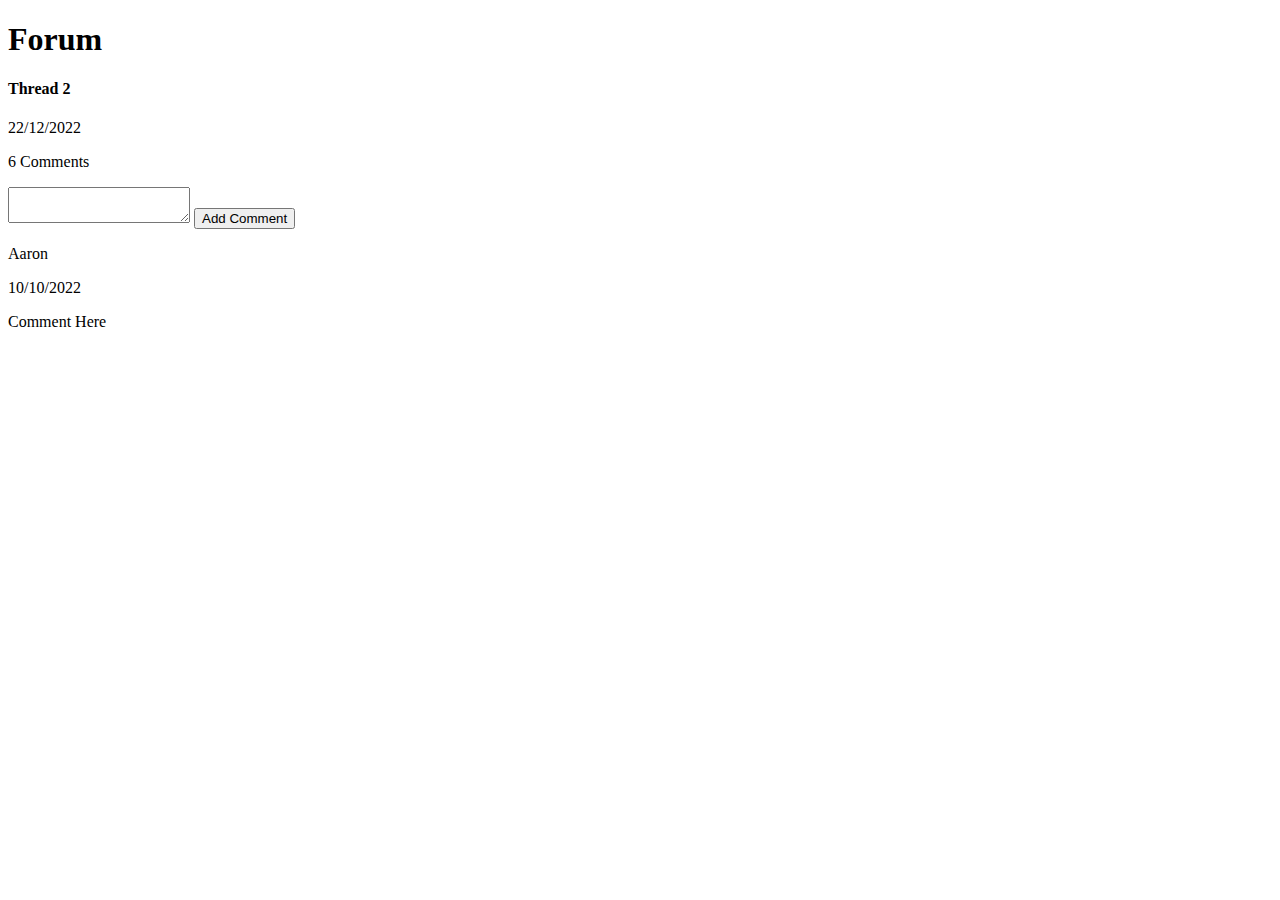
<file: community/thread.html>
<!DOCTYPE html>
<html lang="en">
<head>
    <meta charset="UTF-8">
    <meta http-equiv="X-UA-Compatible" content="IE=edge">
    <meta name="viewport" content="width=device-width, initial-scale=1.0">
    <!-- <title>Document</title> -->
</head>
<body>
    <div class="top-bar">
        <h1>
            Forum
        </h1>
    </div>
    <div href="header">
        <h4 class="title">
            Thread 2
        </h4>
        <div class="bottom">
            <p class="timestamp">
                22/12/2022
            </p>
            <p class="comment-count">
                6 Comments
            </p>
        </div>
        <textarea></textarea>
        <button>Add Comment</button>
        <div href="comments">
            <div class="top-comment"></div>
            <p class="user">Aaron</p>
            <p class="timestamp">10/10/2022</p>
        </div>
        <div class="comment-content">
            Comment Here
        </div>
    </div>
</body>
</html>
</file>
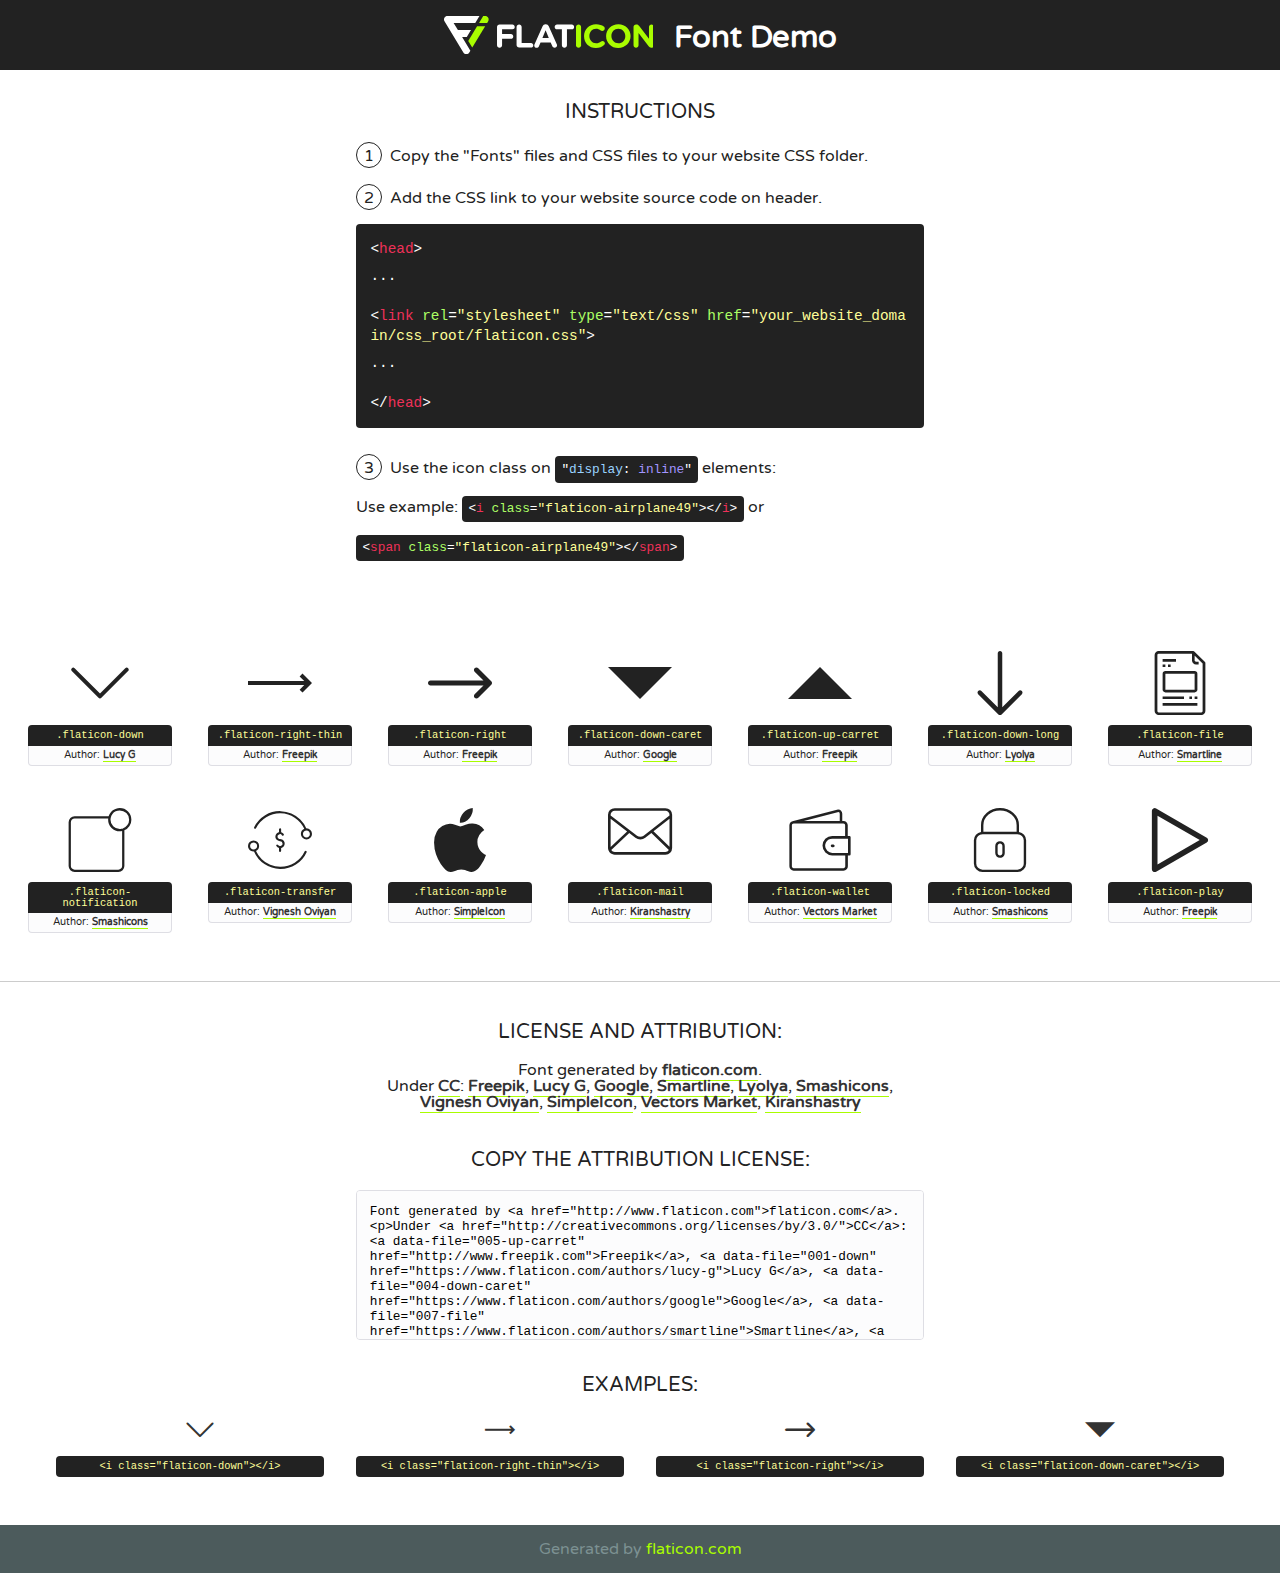
<file: fonts/icon/font/flaticon.html>
<!DOCTYPE html>
<!--
  Flaticon icon font: Flaticon
  Creation date: 02/10/2018 20:17
-->
<html>
<!DOCTYPE html>
<html>

<head>
    <title>Flaticon WebFont</title>
    <link href="http://fonts.googleapis.com/css?family=Varela+Round" rel="stylesheet" type="text/css" />
    <link rel="stylesheet" type="text/css" href="flaticon.css">
    <meta charset="UTF-8">
    <style>
    html, body, div, span, applet, object, iframe,
    h1, h2, h3, h4, h5, h6, p, blockquote, pre,
    a, abbr, acronym, address, big, cite, code,
    del, dfn, em, img, ins, kbd, q, s, samp,
    small, strike, strong, sub, sup, tt, var,
    b, u, i, center,
    dl, dt, dd, ol, ul, li,
    fieldset, form, label, legend,
    table, caption, tbody, tfoot, thead, tr, th, td,
    article, aside, canvas, details, embed, 
    figure, figcaption, footer, header, hgroup, 
    menu, nav, output, ruby, section, summary,
    time, mark, audio, video {
        margin: 0;
        padding: 0;
        border: 0;
        font-size: 100%;
        font: inherit;
        vertical-align: baseline;
    }
    /* HTML5 display-role reset for older browsers */
    article, aside, details, figcaption, figure, 
    footer, header, hgroup, menu, nav, section {
        display: block;
    }
    body {
        line-height: 1;
    }
    ol, ul {
        list-style: none;
    }
    blockquote, q {
        quotes: none;
    }
    blockquote:before, blockquote:after,
    q:before, q:after {
        content: '';
        content: none;
    }
    table {
        border-collapse: collapse;
        border-spacing: 0;
    }
    body {
        font-family: 'Varela Round', Helvetica, Arial, sans-serif;
        font-size: 16px;
        color: #222;
    }
    a {
        color: #333;
        border-bottom: 1px solid #a9fd00;
        font-weight: bold;
        text-decoration: none;
    }
    * {
        -moz-box-sizing: border-box;
        -webkit-box-sizing: border-box;
        box-sizing: border-box;
        margin: 0;
        padding: 0;
    }
    [class^="flaticon-"]:before, [class*=" flaticon-"]:before, [class^="flaticon-"]:after, [class*=" flaticon-"]:after {
        font-family: Flaticon;
        font-size: 30px;
        font-style: normal;
        margin-left: 20px;
        color: #333;
    }
    .wrapper {
        max-width: 600px;
        margin: auto;
        padding: 0 1em;
    }
    .title {
        font-size: 1.25em;
        text-align: center;
        margin-bottom: 1em;
        text-transform: uppercase;
    }
    header {
        text-align: center;
        background-color: #222;
        color: #fff;
        padding: 1em;
    }
    header .logo {
        width: 210px;
        height: 38px;
        display: inline-block;
        vertical-align: middle;
        margin-right: 1em;
        border: none;
    }
    header strong {
        font-size: 1.95em;
        font-weight: bold;
        vertical-align: middle;
        margin-top: 5px;
        display: inline-block;
    }
    .demo {
        margin: 2em auto;
        line-height: 1.25em;
    }
    .demo ul li {
        margin-bottom: 1em;
    }
    .demo ul li .num {
        color: #222;
        border-radius: 20px;
        display: inline-block;
        width: 26px;
        padding: 3px;
        height: 26px;
        text-align: center;
        margin-right: 0.5em;
        border: 1px solid #222;
    }
    .demo ul li code {
        background-color: #222;
        border-radius: 4px;
        padding: 0.25em 0.5em;
        display: inline-block;
        color: #fff;
        font-family: Consolas,Monaco,Lucida Console,Liberation Mono,DejaVu Sans Mono,Bitstream Vera Sans Mono,Courier New, monospace;
        font-weight: lighter;
        margin-top: 1em;
        font-size: 0.8em;
        word-break: break-all;
    }
    .demo ul li code.big {
        padding: 1em;
        font-size: 0.9em;
    }
    .demo ul li code .red {
        color: #EF3159;
    }
    .demo ul li code .green {
        color: #ACFF65;
    }
    .demo ul li code .yellow {
        color: #FFFF99;
    }
    .demo ul li code .blue {
        color: #99D3FF;
    }
    .demo ul li code .purple {
        color: #A295FF;
    }
    .demo ul li code .dots {
        margin-top: 0.5em;
        display: block;
    }
    #glyphs {
        border-bottom: 1px solid #ccc;
        padding: 2em 0;
        text-align: center;
    }
    .glyph {
        display: inline-block;
        width: 9em;
        margin: 1em;
        text-align: center;
        vertical-align: top;
        background: #FFF;
    }
    .glyph .glyph-icon {
        padding: 10px;
        display: block;
        font-family:"Flaticon";
        font-size: 64px;
        line-height: 1;
    }
    .glyph .glyph-icon:before {
        font-size: 64px;
        color: #222;
        margin-left: 0;
    }
    .class-name {
        font-size: 0.65em;
        background-color: #222;
        color: #fff;
        border-radius: 4px 4px 0 0;
        padding: 0.5em;
        color: #FFFF99;
        font-family: Consolas,Monaco,Lucida Console,Liberation Mono,DejaVu Sans Mono,Bitstream Vera Sans Mono,Courier New, monospace;
    }
    .author-name {
        font-size: 0.6em;
        background-color: #fcfcfd;
        border: 1px solid #DEDEE4;
        border-top: 0;
        border-radius: 0 0 4px 4px;
        padding: 0.5em;
    }
    .class-name:last-child {
        font-size: 10px;
        color:#888;
    }
    .class-name:last-child a {
        font-size: 10px;
        color:#555;
    }
    .class-name:last-child a:hover {
        color:#a9fd00;
    }
    .glyph > input {
        display: block;
        width: 100px;
        margin: 5px auto;
        text-align: center;
        font-size: 12px;
        cursor: text;
    }
    .glyph > input.icon-input {
        font-family:"Flaticon";
        font-size: 16px;
        margin-bottom: 10px;
    }
    .attribution .title {
        margin-top: 2em;
    }
    .attribution textarea {
        background-color: #fcfcfd;
        padding: 1em;
        border: none;
        box-shadow: none;
        border: 1px solid #DEDEE4;
        border-radius: 4px;
        resize: none;
        width: 100%;
        height: 150px;
        font-size: 0.8em;
        font-family: Consolas,Monaco,Lucida Console,Liberation Mono,DejaVu Sans Mono,Bitstream Vera Sans Mono,Courier New, monospace;
        -webkit-appearance: none;
    }
    .iconsuse {
        margin: 2em auto;
        text-align: center;
        max-width: 1200px;
    }
    .iconsuse:after {
        content: '';
        display: table;
        clear: both;
    }
    .iconsuse .image {
        float: left;
        width: 25%;
        padding: 0 1em;
    }
    .iconsuse .image p {
        margin-bottom: 1em;
    }
    .iconsuse .image span {
        display: block;
        font-size: 0.65em;
        background-color: #222;
        color: #fff;
        border-radius: 4px;
        padding: 0.5em;
        color: #FFFF99;
        margin-top: 1em;
        font-family: Consolas,Monaco,Lucida Console,Liberation Mono,DejaVu Sans Mono,Bitstream Vera Sans Mono,Courier New, monospace;
    }
    #footer {
        text-align: center;
        background-color: #4C5B5C;
        color: #7c9192;
        padding: 1em;
    }
    #footer a {
        border: none;
        color: #a9fd00;
        font-weight: normal;
    }
    @media (max-width: 960px) {
        .iconsuse .image {
            width: 50%;
        }
    }
    @media (max-width: 560px) {
        .iconsuse .image {
            width: 100%;
        }
    }
    </style>
</head>

<body class="characters-off">

    <header>
        <a href="http://www.flaticon.com" target="_blank" class="logo">
            <svg version="1.1" xmlns="http://www.w3.org/2000/svg" xmlns:xlink="http://www.w3.org/1999/xlink" xmlns:a="http://ns.adobe.com/AdobeSVGViewerExtensions/3.0/" viewBox="0 0 560.875 102.036" enable-background="new 0 0 560.875 102.036" xml:space="preserve">
                <defs>
                </defs>
                <g>
                    <g class="letters">
                        <path fill="#ffffff" d="M141.596,29.675c0-3.777,2.985-6.767,6.764-6.767h34.438c3.426,0,6.15,2.728,6.15,6.15
                        c0,3.43-2.724,6.149-6.15,6.149h-27.674v13.091h23.719c3.429,0,6.151,2.724,6.151,6.15c0,3.43-2.723,6.149-6.151,6.149h-23.719
                        v17.574c0,3.773-2.986,6.761-6.764,6.761c-3.779,0-6.764-2.989-6.764-6.761V29.675z"></path>
                        <path fill="#ffffff" d="M193.844,29.149c0-3.781,2.985-6.767,6.764-6.767c3.776,0,6.763,2.985,6.763,6.767v42.957h25.039
                        c3.426,0,6.149,2.726,6.149,6.153c0,3.425-2.723,6.15-6.149,6.15h-31.802c-3.779,0-6.764-2.986-6.764-6.768V29.149z"></path>
                        <path fill="#ffffff" d="M241.891,75.71l21.438-48.407c1.492-3.341,4.215-5.357,7.906-5.357h0.792
                        c3.686,0,6.323,2.017,7.815,5.357l21.439,48.407c0.436,0.967,0.701,1.845,0.701,2.723c0,3.602-2.809,6.501-6.414,6.501
                        c-3.161,0-5.269-1.845-6.499-4.655l-4.132-9.661h-27.059l-4.301,10.102c-1.144,2.631-3.426,4.214-6.237,4.214
                        c-3.517,0-6.24-2.81-6.24-6.325C241.1,77.64,241.451,76.677,241.891,75.71z M279.932,58.666l-8.521-20.297l-8.526,20.297H279.932
                        z"></path>
                        <path fill="#ffffff" d="M314.864,35.387H301.86c-3.429,0-6.239-2.813-6.239-6.238c0-3.429,2.811-6.24,6.239-6.24h39.533
                        c3.426,0,6.237,2.811,6.237,6.24c0,3.425-2.811,6.238-6.237,6.238h-13.001v42.785c0,3.773-2.99,6.761-6.764,6.761
                        c-3.779,0-6.764-2.989-6.764-6.761V35.387z"></path>
                        <path fill="#A9FD00" d="M352.615,29.149c0-3.781,2.985-6.767,6.767-6.767c3.774,0,6.761,2.985,6.761,6.767v49.024
                        c0,3.773-2.987,6.761-6.761,6.761c-3.781,0-6.767-2.989-6.767-6.761V29.149z"></path>
                        <path fill="#A9FD00" d="M374.132,53.836v-0.179c0-17.481,13.178-31.801,32.065-31.801c9.22,0,15.459,2.458,20.557,6.238
                        c1.402,1.054,2.637,2.985,2.637,5.357c0,3.692-2.985,6.59-6.681,6.59c-1.845,0-3.071-0.702-4.044-1.319
                        c-3.776-2.813-7.729-4.393-12.562-4.393c-10.364,0-17.831,8.611-17.831,19.154v0.173c0,10.542,7.291,19.329,17.831,19.329
                        c5.715,0,9.492-1.756,13.359-4.834c1.049-0.874,2.458-1.491,4.039-1.491c3.429,0,6.325,2.813,6.325,6.236
                        c0,2.106-1.056,3.78-2.282,4.834c-5.539,4.834-12.036,7.733-21.878,7.733C387.572,85.464,374.132,71.493,374.132,53.836z"></path>
                        <path fill="#A9FD00" d="M433.009,53.836v-0.179c0-17.481,13.79-31.801,32.766-31.801c18.981,0,32.592,14.143,32.592,31.628v0.173
                        c0,17.483-13.785,31.807-32.769,31.807C446.625,85.464,433.009,71.32,433.009,53.836z M484.224,53.836v-0.179
                        c0-10.539-7.725-19.326-18.626-19.326c-10.893,0-18.449,8.611-18.449,19.154v0.173c0,10.542,7.73,19.329,18.626,19.329
                        C476.676,72.986,484.224,64.378,484.224,53.836z"></path>
                        <path fill="#A9FD00" d="M506.233,29.321c0-3.774,2.99-6.763,6.767-6.763h1.401c3.252,0,5.183,1.583,7.029,3.953l26.093,34.265
                        V29.059c0-3.692,2.99-6.677,6.681-6.677c3.683,0,6.671,2.985,6.671,6.677v48.934c0,3.78-2.987,6.765-6.764,6.765h-0.436
                        c-3.257,0-5.188-1.581-7.034-3.953l-27.056-35.492v32.944c0,3.687-2.985,6.676-6.678,6.676c-3.683,0-6.673-2.989-6.673-6.676
                        V29.321z"></path>
                    </g>
                    <g class="insignia">
                        <path fill="#ffffff" d="M48.372,56.137h12.517l11.156-18.537H37.186L25.688,18.539h57.825L94.668,0H9.271
                        C5.925,0,2.842,1.801,1.198,4.716c-1.644,2.907-1.593,6.482,0.134,9.343l50.38,83.501c1.678,2.781,4.689,4.476,7.938,4.476
                        c3.246,0,6.257-1.695,7.935-4.476l2.898-4.804L48.372,56.137z"></path>
                        <g class="i">
                            <path fill="#A9FD00" d="M93.575,18.539h0.031v0.004l21.652,0.004l2.705-4.488c1.727-2.861,1.778-6.436,0.133-9.343
                            C116.454,1.801,113.371,0,110.026,0h-5.294L93.575,18.539z"></path>
                            <polygon fill="#A9FD00" points="88.291,27.356 64.725,66.486 75.519,84.404 109.942,27.356"></polygon>
                        </g>
                    </g>
                </g>
            </svg>
        </a>
        <strong>Font Demo</strong>
    </header>


    <section class="demo wrapper">

        <p class="title">Instructions</p>

        <ul>
            <li>
                <span class="num">1</span>Copy the "Fonts" files and CSS files to your website CSS folder.
            </li>
            <li>
                <span class="num">2</span>Add the CSS link to your website source code on header.
                <code class="big">
                    &lt;<span class="red">head</span>&gt;
                    <br/><span class="dots">...</span>
                    <br/>&lt;<span class="red">link</span> <span class="green">rel</span>=<span class="yellow">"stylesheet"</span> <span class="green">type</span>=<span class="yellow">"text/css"</span> <span class="green">href</span>=<span class="yellow">"your_website_domain/css_root/flaticon.css"</span>&gt;
                    <br/><span class="dots">...</span>
                    <br/>&lt;/<span class="red">head</span>&gt;
                </code>
            </li>

            <li>
                <p>
                    <span class="num">3</span>Use the icon class on <code>"<span class="blue">display</span>:<span class="purple"> inline</span>"</code> elements:
                    <br />
                    Use example: <code>&lt;<span class="red">i</span> <span class="green">class</span>=<span class="yellow">&quot;flaticon-airplane49&quot;</span>&gt;&lt;/<span class="red">i</span>&gt;</code> or <code>&lt;<span class="red">span</span> <span class="green">class</span>=<span class="yellow">&quot;flaticon-airplane49&quot;</span>&gt;&lt;/<span class="red">span</span>&gt;</code>
            </li>
        </ul>

    </section>




   <section id="glyphs">          
    
      
        <div class="glyph"><div class="glyph-icon flaticon-down"></div>
            <div class="class-name">.flaticon-down</div>
            <div class="author-name">Author: <a data-file="001-down" href="https://www.flaticon.com/authors/lucy-g">Lucy G</a> </div> 
        </div>        
        
        <div class="glyph"><div class="glyph-icon flaticon-right-thin"></div>
            <div class="class-name">.flaticon-right-thin</div>
            <div class="author-name">Author: <a data-file="002-right-thin" href="http://www.freepik.com">Freepik</a> </div> 
        </div>        
        
        <div class="glyph"><div class="glyph-icon flaticon-right"></div>
            <div class="class-name">.flaticon-right</div>
            <div class="author-name">Author: <a data-file="003-right" href="http://www.freepik.com">Freepik</a> </div> 
        </div>        
        
        <div class="glyph"><div class="glyph-icon flaticon-down-caret"></div>
            <div class="class-name">.flaticon-down-caret</div>
            <div class="author-name">Author: <a data-file="004-down-caret" href="https://www.flaticon.com/authors/google">Google</a> </div> 
        </div>        
        
        <div class="glyph"><div class="glyph-icon flaticon-up-carret"></div>
            <div class="class-name">.flaticon-up-carret</div>
            <div class="author-name">Author: <a data-file="005-up-carret" href="http://www.freepik.com">Freepik</a> </div> 
        </div>        
        
        <div class="glyph"><div class="glyph-icon flaticon-down-long"></div>
            <div class="class-name">.flaticon-down-long</div>
            <div class="author-name">Author: <a data-file="006-down-long" href="https://www.flaticon.com/authors/lyolya">Lyolya</a> </div> 
        </div>        
        
        <div class="glyph"><div class="glyph-icon flaticon-file"></div>
            <div class="class-name">.flaticon-file</div>
            <div class="author-name">Author: <a data-file="007-file" href="https://www.flaticon.com/authors/smartline">Smartline</a> </div> 
        </div>        
        
        <div class="glyph"><div class="glyph-icon flaticon-notification"></div>
            <div class="class-name">.flaticon-notification</div>
            <div class="author-name">Author: <a data-file="008-notification" href="https://www.flaticon.com/authors/smashicons">Smashicons</a> </div> 
        </div>        
        
        <div class="glyph"><div class="glyph-icon flaticon-transfer"></div>
            <div class="class-name">.flaticon-transfer</div>
            <div class="author-name">Author: <a data-file="009-transfer" href="https://www.flaticon.com/authors/vignesh-oviyan">Vignesh Oviyan</a> </div> 
        </div>        
        
        <div class="glyph"><div class="glyph-icon flaticon-apple"></div>
            <div class="class-name">.flaticon-apple</div>
            <div class="author-name">Author: <a data-file="010-apple" href="https://www.flaticon.com/authors/simpleicon">SimpleIcon</a> </div> 
        </div>        
        
        <div class="glyph"><div class="glyph-icon flaticon-mail"></div>
            <div class="class-name">.flaticon-mail</div>
            <div class="author-name">Author: <a data-file="011-mail" href="https://www.flaticon.com/authors/kiranshastry">Kiranshastry</a> </div> 
        </div>        
        
        <div class="glyph"><div class="glyph-icon flaticon-wallet"></div>
            <div class="class-name">.flaticon-wallet</div>
            <div class="author-name">Author: <a data-file="012-wallet" href="https://www.flaticon.com/authors/vectors-market">Vectors Market</a> </div> 
        </div>        
        
        <div class="glyph"><div class="glyph-icon flaticon-locked"></div>
            <div class="class-name">.flaticon-locked</div>
            <div class="author-name">Author: <a data-file="013-locked" href="https://www.flaticon.com/authors/smashicons">Smashicons</a> </div> 
        </div>        
        
        <div class="glyph"><div class="glyph-icon flaticon-play"></div>
            <div class="class-name">.flaticon-play</div>
            <div class="author-name">Author: <a data-file="014-play" href="http://www.freepik.com">Freepik</a> </div> 
        </div>        
        

    </section>



    <section class="attribution wrapper"   style="text-align:center;">

      <div class="title">License and attribution:</div><div class="attrDiv">Font generated by <a href="http://www.flaticon.com">flaticon.com</a>. <div><p>Under <a href="http://creativecommons.org/licenses/by/3.0/">CC</a>: <a data-file="005-up-carret" href="http://www.freepik.com">Freepik</a>, <a data-file="001-down" href="https://www.flaticon.com/authors/lucy-g">Lucy G</a>, <a data-file="004-down-caret" href="https://www.flaticon.com/authors/google">Google</a>, <a data-file="007-file" href="https://www.flaticon.com/authors/smartline">Smartline</a>, <a data-file="006-down-long" href="https://www.flaticon.com/authors/lyolya">Lyolya</a>, <a data-file="013-locked" href="https://www.flaticon.com/authors/smashicons">Smashicons</a>, <a data-file="009-transfer" href="https://www.flaticon.com/authors/vignesh-oviyan">Vignesh Oviyan</a>, <a data-file="010-apple" href="https://www.flaticon.com/authors/simpleicon">SimpleIcon</a>, <a data-file="012-wallet" href="https://www.flaticon.com/authors/vectors-market">Vectors Market</a>, <a data-file="011-mail" href="https://www.flaticon.com/authors/kiranshastry">Kiranshastry</a></p>  </div>
      </div>
      <div class="title">Copy the Attribution License:</div>

    <textarea onclick="this.focus();this.select();">Font generated by &lt;a href=&quot;http://www.flaticon.com&quot;&gt;flaticon.com&lt;/a&gt;. <p>Under <a href="http://creativecommons.org/licenses/by/3.0/">CC</a>: <a data-file="005-up-carret" href="http://www.freepik.com">Freepik</a>, <a data-file="001-down" href="https://www.flaticon.com/authors/lucy-g">Lucy G</a>, <a data-file="004-down-caret" href="https://www.flaticon.com/authors/google">Google</a>, <a data-file="007-file" href="https://www.flaticon.com/authors/smartline">Smartline</a>, <a data-file="006-down-long" href="https://www.flaticon.com/authors/lyolya">Lyolya</a>, <a data-file="013-locked" href="https://www.flaticon.com/authors/smashicons">Smashicons</a>, <a data-file="009-transfer" href="https://www.flaticon.com/authors/vignesh-oviyan">Vignesh Oviyan</a>, <a data-file="010-apple" href="https://www.flaticon.com/authors/simpleicon">SimpleIcon</a>, <a data-file="012-wallet" href="https://www.flaticon.com/authors/vectors-market">Vectors Market</a>, <a data-file="011-mail" href="https://www.flaticon.com/authors/kiranshastry">Kiranshastry</a></p>  
     </textarea>

    </section>

    <section class="iconsuse">

          <div class="title">Examples:</div>            
             
            <div class="image">
                <p>
                    <i class="glyph-icon flaticon-down"></i> 
                    <span>&lt;i class=&quot;flaticon-down&quot;&gt;&lt;/i&gt;</span>
                </p>
            </div>
            
            <div class="image">
                <p>
                    <i class="glyph-icon flaticon-right-thin"></i> 
                    <span>&lt;i class=&quot;flaticon-right-thin&quot;&gt;&lt;/i&gt;</span>
                </p>
            </div>
            
            <div class="image">
                <p>
                    <i class="glyph-icon flaticon-right"></i> 
                    <span>&lt;i class=&quot;flaticon-right&quot;&gt;&lt;/i&gt;</span>
                </p>
            </div>
            
            <div class="image">
                <p>
                    <i class="glyph-icon flaticon-down-caret"></i> 
                    <span>&lt;i class=&quot;flaticon-down-caret&quot;&gt;&lt;/i&gt;</span>
                </p>
            </div>
                       
        </div>
                            
    </section>

<div id="footer">
    <div>Generated by <a href="http://www.flaticon.com">flaticon.com</a>
    </div>
</div>



</body>
</html>
</file>
<file: fonts/icon/font/flaticon.css>
/*
  	Flaticon icon font: Flaticon
  	Creation date: 02/10/2018 20:17
  	*/

@font-face {
  font-family: "Flaticon";
  src: url("./Flaticon.eot");
  src: url("./Flaticon.eot?#iefix") format("embedded-opentype"),
       url("./Flaticon.woff") format("woff"),
       url("./Flaticon.ttf") format("truetype"),
       url("./Flaticon.svg#Flaticon") format("svg");
  font-weight: normal;
  font-style: normal;
}

@media screen and (-webkit-min-device-pixel-ratio:0) {
  @font-face {
    font-family: "Flaticon";
    src: url("./Flaticon.svg#Flaticon") format("svg");
  }
}

[class^="flaticon-"]:before, [class*=" flaticon-"]:before,
[class^="flaticon-"]:after, [class*=" flaticon-"]:after {   
  font-family: Flaticon;
        font-size: inherit;
font-style: normal;
color: inherit;
}

.flaticon-down:before { content: "\f100"; }
.flaticon-right-thin:before { content: "\f101"; }
.flaticon-right:before { content: "\f102"; }
.flaticon-down-caret:before { content: "\f103"; }
.flaticon-up-carret:before { content: "\f104"; }
.flaticon-down-long:before { content: "\f105"; }
.flaticon-file:before { content: "\f106"; }
.flaticon-notification:before { content: "\f107"; }
.flaticon-transfer:before { content: "\f108"; }
.flaticon-apple:before { content: "\f109"; }
.flaticon-mail:before { content: "\f10a"; }
.flaticon-wallet:before { content: "\f10b"; }
.flaticon-locked:before { content: "\f10c"; }
.flaticon-play:before { content: "\f10d"; }
</file>
